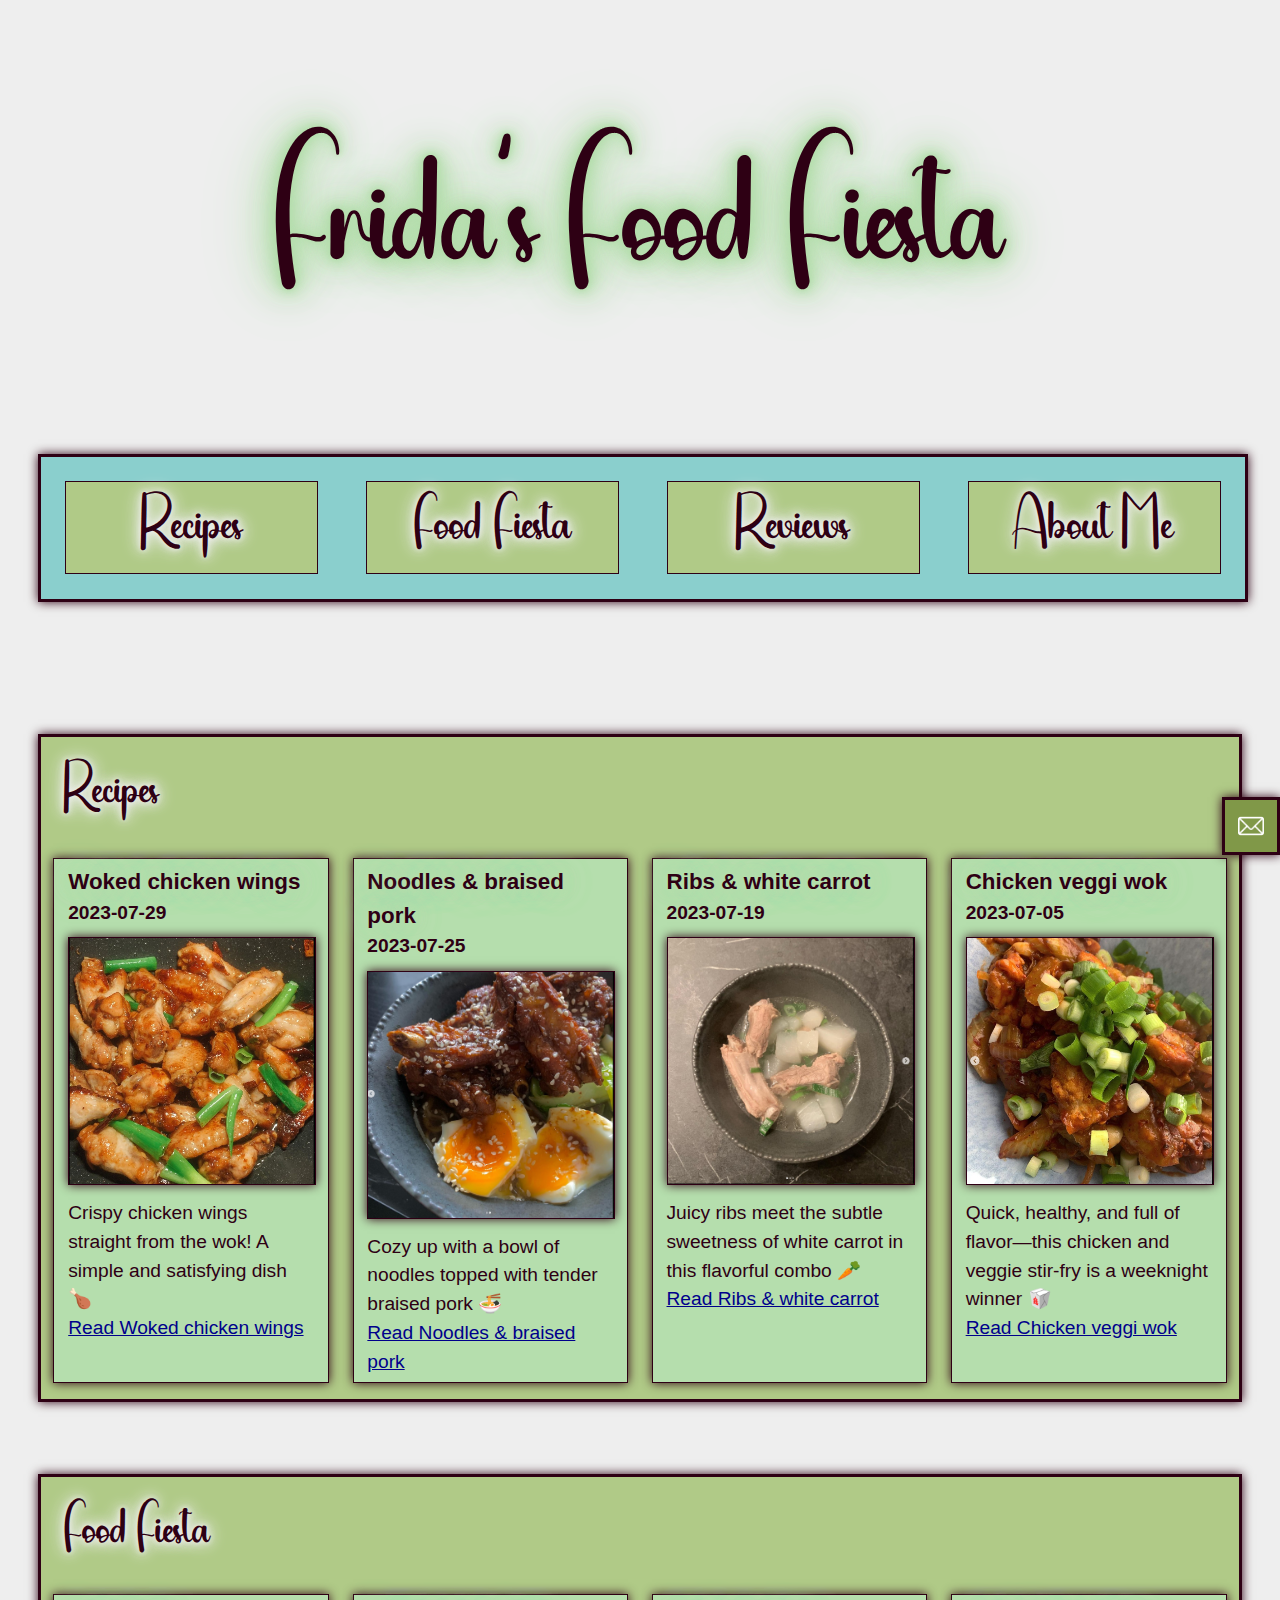
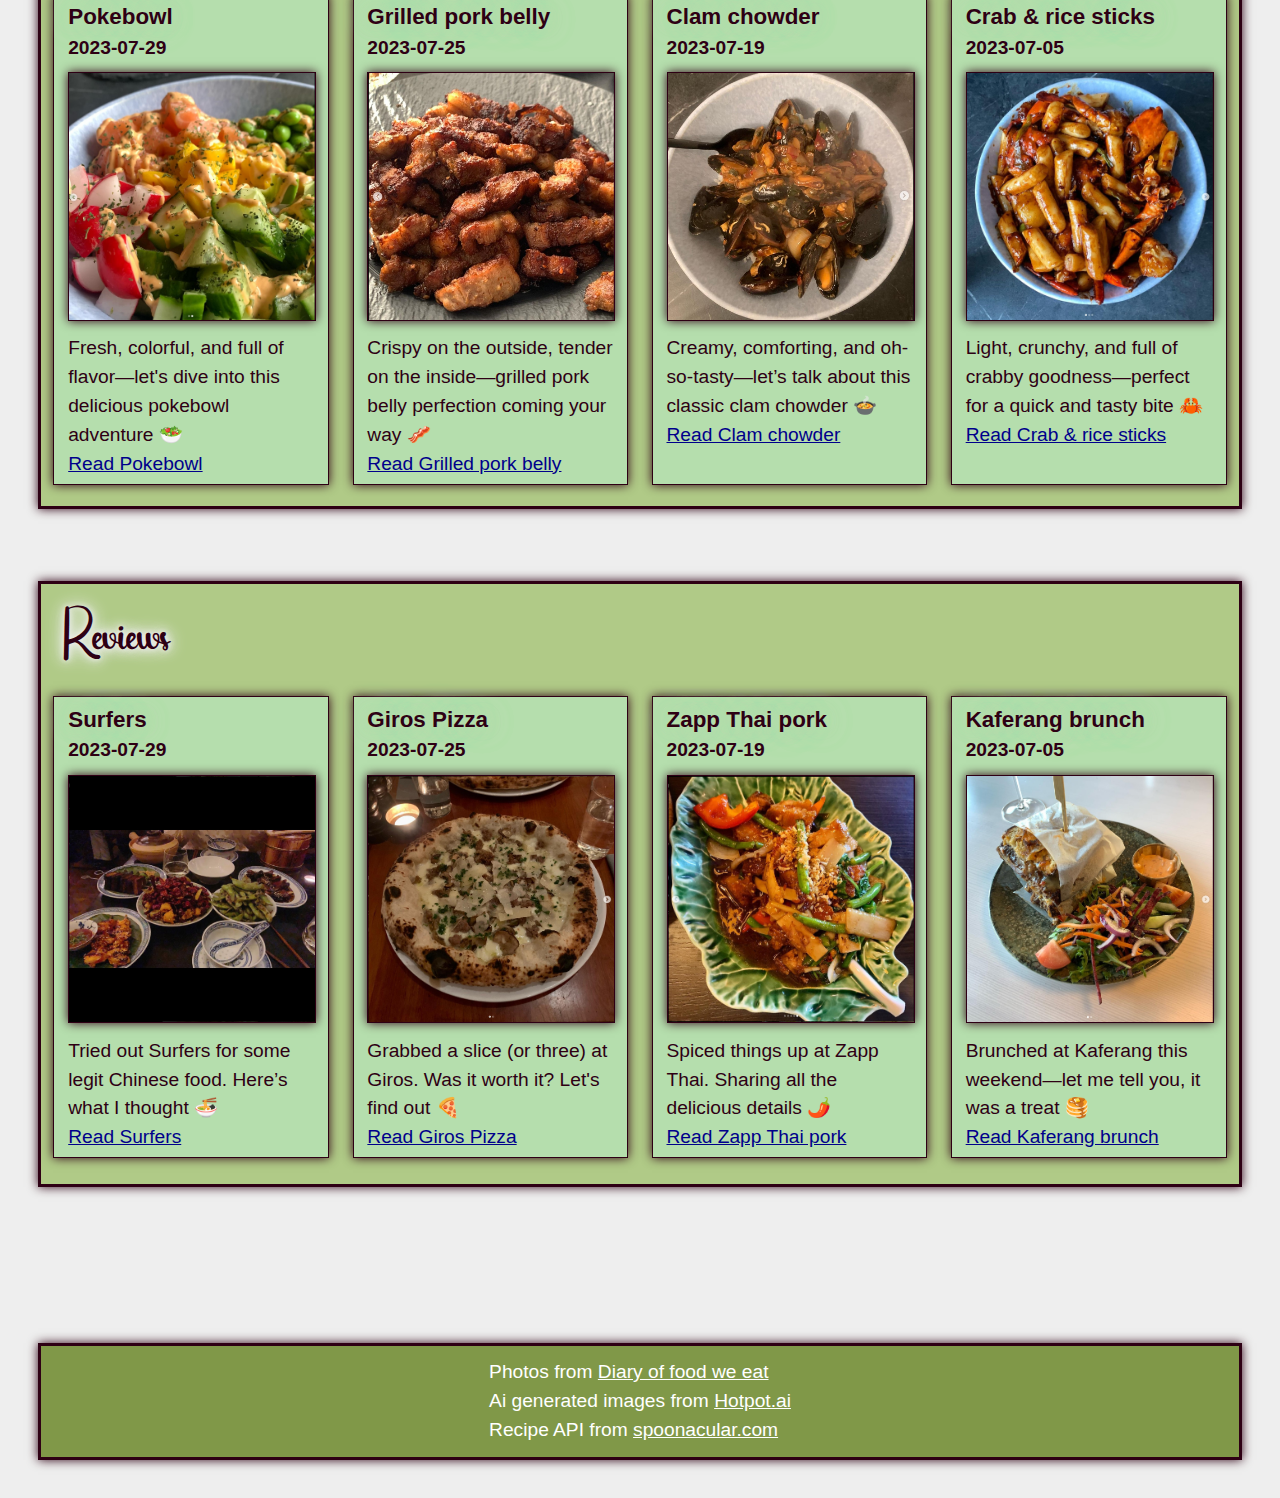
<file: index.html>
<!DOCTYPE html>
<html lang="en">

<head>
    <title>Gallery - Fridaws Food Fiesta</title>
    <meta charset="UTF-8">
    <meta name="viewport" content="width=device-width, intial-scale=1, maximum-scale=2">
    <link rel="icon" href="images/frida.png" type="image/png">

    <link href="css/reset.css" rel="stylesheet">
    <link href="css/main.css" rel="stylesheet">
    <link href="css/mediaQueries.css" rel="stylesheet">

    <script src="js/index.js" defer></script>
</head>

<body>
    <header id="title">
        <a href="index.html">
            <h1>Frida's Food Fiesta</h1>
        </a>
    </header>

    <nav>
        <div class="hamburger" id="hamburger">
            <div class="bar"></div>
            <div class="bar"></div>
            <div class="bar"></div>
        </div>
        <ul class="nav-links">
            <li class="parent"><a href="html/recipes.html" class="child">Recipes</a></li>
            <li class="parent"><a href="html/food-fiesta.html" class="child">Food Fiesta</a></li>
            <li class="parent"><a href="html/reviews.html" class="child">Reviews</a></li>
            <li class="parent"><a href="html/about-me.html" class="child">About Me</a></li>
        </ul>
    </nav>

    <main class="gallery">

        <section class="preview">

            <header>
                <h2>
                    Recipes
                </h2>
            </header>

            <article id="recipe-post-1" class="parent">
                <h3>Woked chicken wings</h3>
                <time>2023-07-29</time>
                <picture>
                    <source media="(max-width: 768px)" srcset="../images/recipe1-small.jpg">
                    <img src="images/recipe1.jpg" alt="Woked chicken wings with spring onion">
                </picture>
                <p>
                    Crispy chicken wings straight from the wok! A simple and satisfying dish 🍗 </p>
                <a href="html/recipes.html#recipe-post-1" class="child">Read Woked chicken wings</a>
            </article>

            <article id="recipe-post-2" class="parent" >
                <h3>Noodles & braised pork</h3>
                <time>2023-07-25</time>
                <picture>
                    <source media="(max-width: 768px)" srcset="../images/recipe2-small.jpg">
                    <img src="images/recipe2.jpg" alt="braised pork ribs and egg">
                </picture>
                <p>
                    Cozy up with a bowl of noodles topped with tender braised pork 🍜 
                </p>
                <a href="html/recipes.html#recipe-post-2" class="child">Read Noodles & braised pork</a>
            </article>

            <article id="recipe-post-3" class="parent">
                <h3>Ribs & white carrot</h3>
                <time>2023-07-19</time>
                <picture>
                    <source media="(max-width: 768px)" srcset="../images/recipe3 small.jpg">
                    <img src="images/recipe3.jpg" alt="Boiled ribs with white carrot">
                </picture>
                <p>
                    Juicy ribs meet the subtle sweetness of white carrot in this flavorful combo 🥕 </p>
                <a href="html/recipes.html#recipe-post-3" class="child">Read Ribs & white carrot</a>
            </article>

            <article id="recipe-post-4" class="parent">
                <h3>Chicken veggi wok</h3>
                <time>2023-07-05</time>
                <picture>
                    <source media="(max-width: 768px)" srcset="../images/recipe4-small.jpg">
                    <img src="images/recipe4.jpg" alt="woked chicken and vegetables">
                </picture>
                <p>
                    Quick, healthy, and full of flavor—this chicken and veggie stir-fry is a weeknight winner 🥡 </p>
                <a href="html/recipes.html#recipe-post-4" class="child">Read Chicken veggi wok</a>
            </article>

        </section>

        <section class="preview">

            <header>
                <h2>
                    Food Fiesta
                </h2>
            </header>

            <article id="food-post-1" class="parent">
                <h3>Pokebowl</h3>
                <time>2023-07-29</time>
                <picture>
                    <source media="(max-width: 768px)" srcset="images/pokebowl-small.jpg">
                    <img src="images/pokebowl.jpg" alt="Pokebowl with salmon">
                </picture>
                <p>
                    Fresh, colorful, and full of flavor—let's dive into this delicious pokebowl adventure 🥗
                </p>
                <a href="html/food-fiesta.html#food-post-1" class="child">Read Pokebowl</a>
            </article>

            <article id="food-post-2" class="parent">
                <h3>Grilled pork belly</h3>
                <time>2023-07-25</time>
                <picture>
                    <source media="(max-width: 768px)" srcset="images/grilled-pork-belly-small.jpg">
                    <img src="images/grilled-pork-belly.jpg" alt="Grilled pork belly">
                </picture>
                <p>
                    Crispy on the outside, tender on the inside—grilled pork belly perfection coming your way 🥓
                </p>
                <a href="html/food-fiesta.html#food-post-2" class="child">Read Grilled pork belly</a>
            </article>

            <article id="food-post-3" class="parent">
                <h3>Clam chowder</h3>
                <time>2023-07-19</time>
                <picture>
                    <source media="(max-width: 768px)" srcset="images/clams-small.jpg">
                    <img src="images/clams.jpg" alt="Clam dish">
                </picture>
                <p>
                    Creamy, comforting, and oh-so-tasty—let’s talk about this classic clam chowder 🍲
                </p>
                <a href="html/food-fiesta.html#food-post-3" class="child">Read Clam chowder</a>
            </article>

            <article id="food-post-4" class="parent">
                <h3>Crab & rice sticks</h3>
                <time>2023-07-05</time>
                <picture>
                    <source media="(max-width: 768px)" srcset="images/wok-crab-with-rice-sticks-small.jpg">
                    <img src="images/wok-crab-with-rice-sticks.jpg" alt="wok crab with rice sticks">
                </picture>
                <p>
                    Light, crunchy, and full of crabby goodness—perfect for a quick and tasty bite 🦀
                </p>
                <a href="html/food-fiesta.html#food-post-4" class="child">Read Crab & rice sticks</a>
            </article>

        </section>

        <section class="preview">

            <header>
                <h2>
                    Reviews
                </h2>
            </header>


            <article id="review-post-1" class="parent">
                <h3>Surfers</h3>
                <time>2023-07-29</time>
                <picture>
                    <source media="(max-width: 768px)" srcset="../images/surfers-small.jpg">
                    <img src="images/surfers.jpg" alt="Table full of chinese dishes at surfers">
                </picture>
                <p>
                    Tried out Surfers for some legit Chinese food. Here’s what I thought 🍜
                </p>
                <a href="html/reviews.html#review-post-1" class="child">Read Surfers</a>
            </article>

            <article id="review-post-2" class="parent">
                <h3>Giros Pizza</h3>
                <time>2023-07-25</time>
                <picture>
                    <source media="(max-width: 768px)" srcset="../images/giro-pizza-small.jpg">
                    <img src="images/giro-pizza.jpg" alt="Pizza at Giro">
                </picture>
                <p>
                    Grabbed a slice (or three) at Giros. Was it worth it? Let's find out 🍕
                </p>
                <a href="html/reviews.html#review-post-2" class="child">Read Giros Pizza</a>
            </article>

            <article id="review-post-3" class="parent">
                <h3>Zapp Thai pork</h3>
                <time>2023-07-19</time>
                <picture>
                    <source media="(max-width: 768px)" srcset="../images/zapp-thai-crispy-pork-small.jpg">
                    <img src="images/zapp-thai-crispy-pork.jpg" alt="Crispy pork at zapp thai">
                </picture>
                <p>
                    Spiced things up at Zapp Thai. Sharing all the delicious details 🌶️
                </p>
                <a href="html/reviews.html#review-post-3" class="child">Read Zapp Thai pork</a>
            </article>

            <article id="review-post-4" class="parent">
                <h3>Kaferang brunch</h3>
                <time>2023-07-05</time>
                <picture>
                    <source media="(max-width: 768px)" srcset="../images/kaferang-sandwich-small.jpg">
                    <img src="images/kaferang-sandwich.jpg" alt="Brunch sandwich at Kaferang">
                </picture>
                <p>
                    Brunched at Kaferang this weekend—let me tell you, it was a treat 🥞
                </p>
                <a href="html/reviews.html#review-post-4" class="child">Read Kaferang brunch</a>
            </article>

        </section>

    </main>

   <aside class="parent">
        <button class="bookmark-button child" onclick="toggleForm()"></button>
        <form>
            <h3>Sign up for our newsletter!</h3>
            <label for="name">Name:</label>
            <input type="text" id="name" name="name" required>
            <label for="email">Email:</label>
            <input type="email" id="email" name="email" required>
            <button class="dontSubmit parent"><p class="child">Subscribe</p></button>
        </form>
    </aside> 

    <footer>
        <ul>
            <li>
                <p>Photos from <a href="https://www.instagram.com/diary_of_food_we_eat/">Diary of food we eat</a></p>
                <p>Ai generated images from <a href="https://https://hotpot.ai/art-generator/">Hotpot.ai</a></p>
                <p>Recipe API from <a href="https://spoonacular.com/food-api">spoonacular.com</a></p>
            </li>
        </ul>
    </footer>
</body>

</html>
</file>
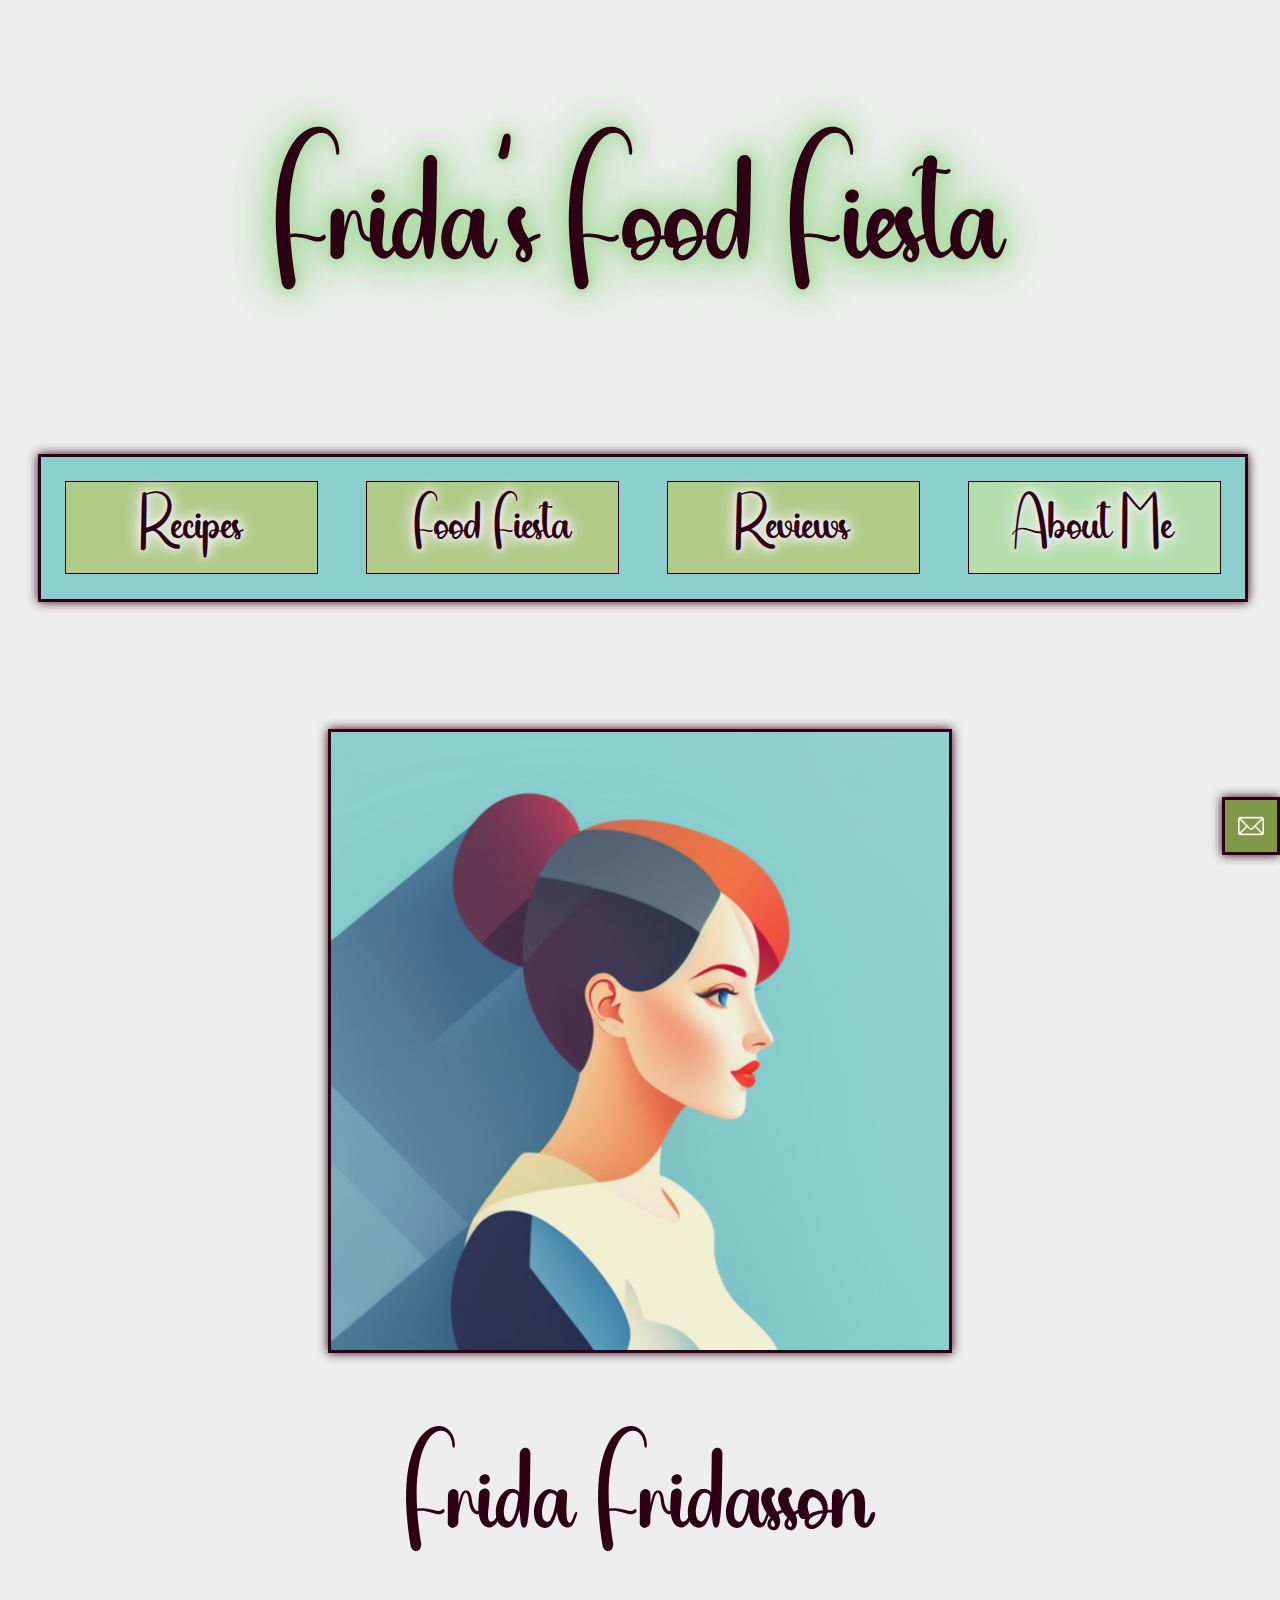
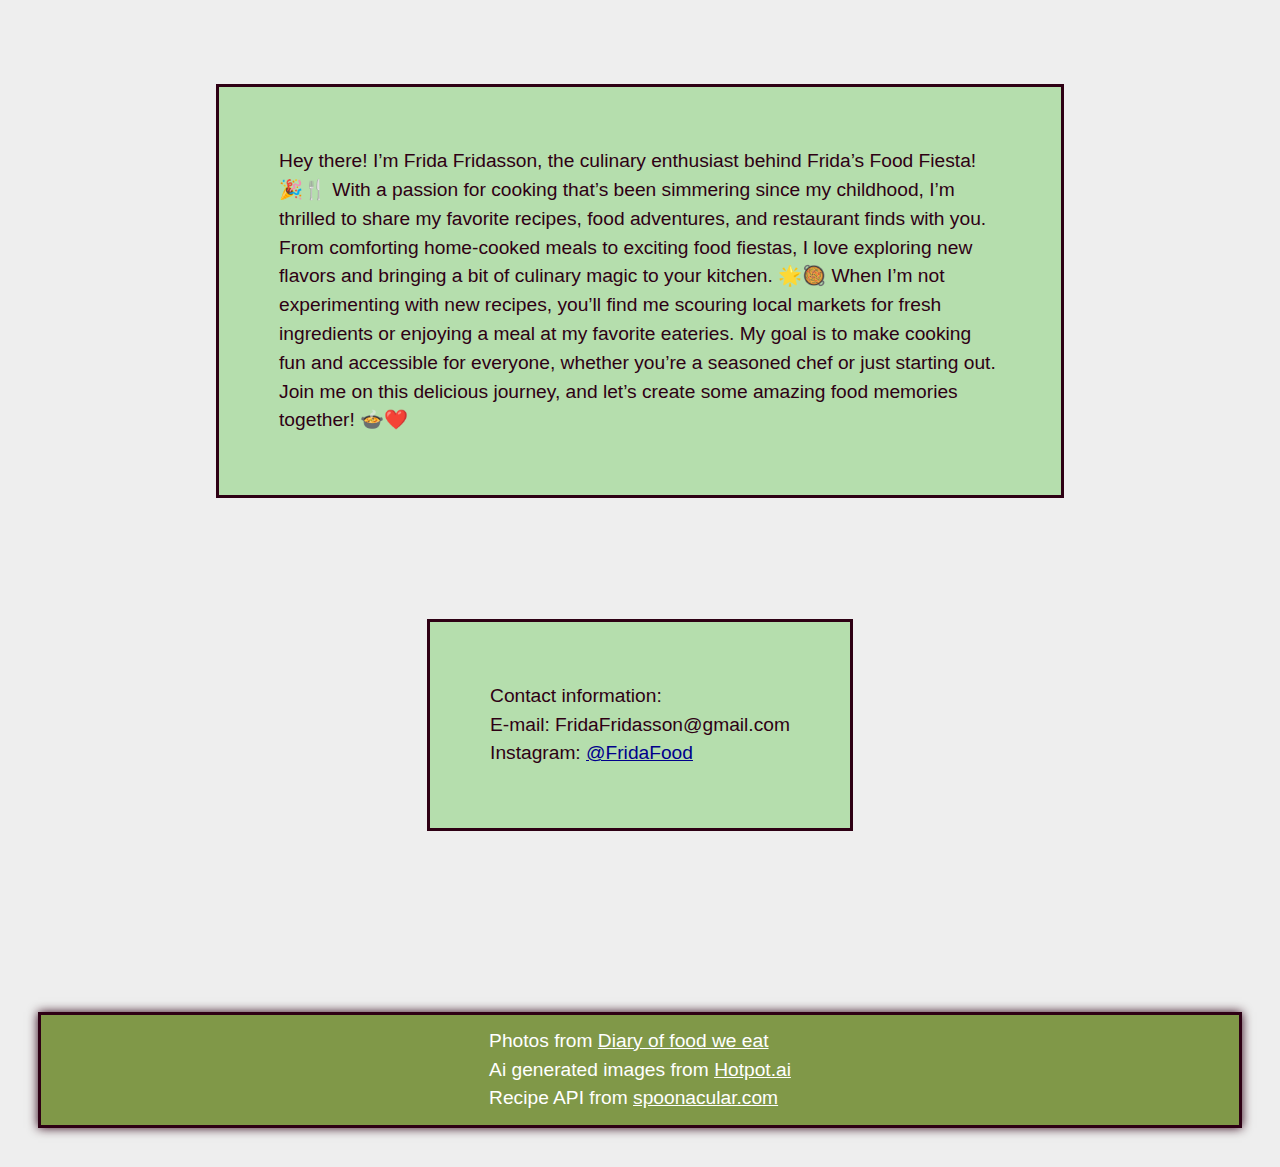
<file: html/about-me.html>
<!DOCTYPE html>
<html lang="en">

<head>
    <title>About me - Frida's Food Fiesta</title>
    <meta charset="UTF-8">
    <meta name="viewport" content="width=device-width, intial-scale=1, maximum-scale=2">
    <link rel="icon" href="../images/frida.png" type="image/png">

    <link href="../css/reset.css" rel="stylesheet">
    <link href="../css/main.css" rel="stylesheet">
    <link href="../css/mediaQueries.css" rel="stylesheet">

    <script src="../js/index.js" defer></script>
</head>

<body>
    <header id="title">
        <a href="../index.html">
            <h1>Frida's Food Fiesta</h1>
        </a>
    </header>

    <nav>
        <div class="hamburger" id="hamburger">
            <div class="bar"></div>
            <div class="bar"></div>
            <div class="bar"></div>
        </div>
        <ul class="nav-links">
            <li class="parent"><a href="recipes.html" class="child">Recipes</a></li>
            <li class="parent"><a href="food-fiesta.html" class="child">Food Fiesta</a></li>
            <li class="parent"><a href="reviews.html" class="child">Reviews</a></li>
            <li class="active parent"><a href="about-me.html" class="child">About Me</a></li>
        </ul>
    </nav>

    <main>
        <section id="about-me">
            <picture>
                <source media="(max-width: 768px)" srcset="../images/frida.png">
                <img src="../images/frida-large.png" alt="A profile picture of the author, Frida">
            </picture>
            <h2>Frida Fridasson</h2>
            <p>
                Hey there! I’m Frida Fridasson, the culinary enthusiast behind Frida’s Food Fiesta! 🎉🍴 With a passion
                for cooking that’s been simmering since my childhood, I’m thrilled to share my favorite recipes, food
                adventures, and restaurant finds with you. From comforting home-cooked meals to exciting food fiestas, I
                love exploring new flavors and bringing a bit of culinary magic to your kitchen. 🌟🥘 When I’m not
                experimenting with new recipes, you’ll find me scouring local markets for fresh ingredients or enjoying
                a meal at my favorite eateries. My goal is to make cooking fun and accessible for everyone, whether
                you’re a seasoned chef or just starting out. Join me on this delicious journey, and let’s create some
                amazing food memories together! 🍲❤️
            </p>
            <p>
                Contact information: <br>
                E-mail: FridaFridasson@gmail.com <br>
                Instagram: <a href="https://www.instagram.com/diary_of_food_we_eat/">@FridaFood</a>
            </p>
        </section>
    </main>

    <aside class="parent">
        <button class="bookmark-button child" onclick="toggleForm()"></button>
        <form>
            <h3>Sign up for our newsletter!</h3>
            <label for="name">Name:</label>
            <input type="text" id="name" name="name" required>
            <label for="email">Email:</label>
            <input type="email" id="email" name="email" required>
            <button class="dontSubmit parent"><p class="child">Subscribe</p></button>
        </form>
    </aside>

    <footer>
        <ul>
            <li>
                <p>Photos from <a href="https://www.instagram.com/diary_of_food_we_eat/">Diary of food we eat</a></p>
                <p>Ai generated images from <a href="https://https://hotpot.ai/art-generator/">Hotpot.ai</a></p>
                <p>Recipe API from <a href="https://spoonacular.com/food-api">spoonacular.com</a></p>
            </li>
        </ul>
    </footer>
</body>

</html>
</file>
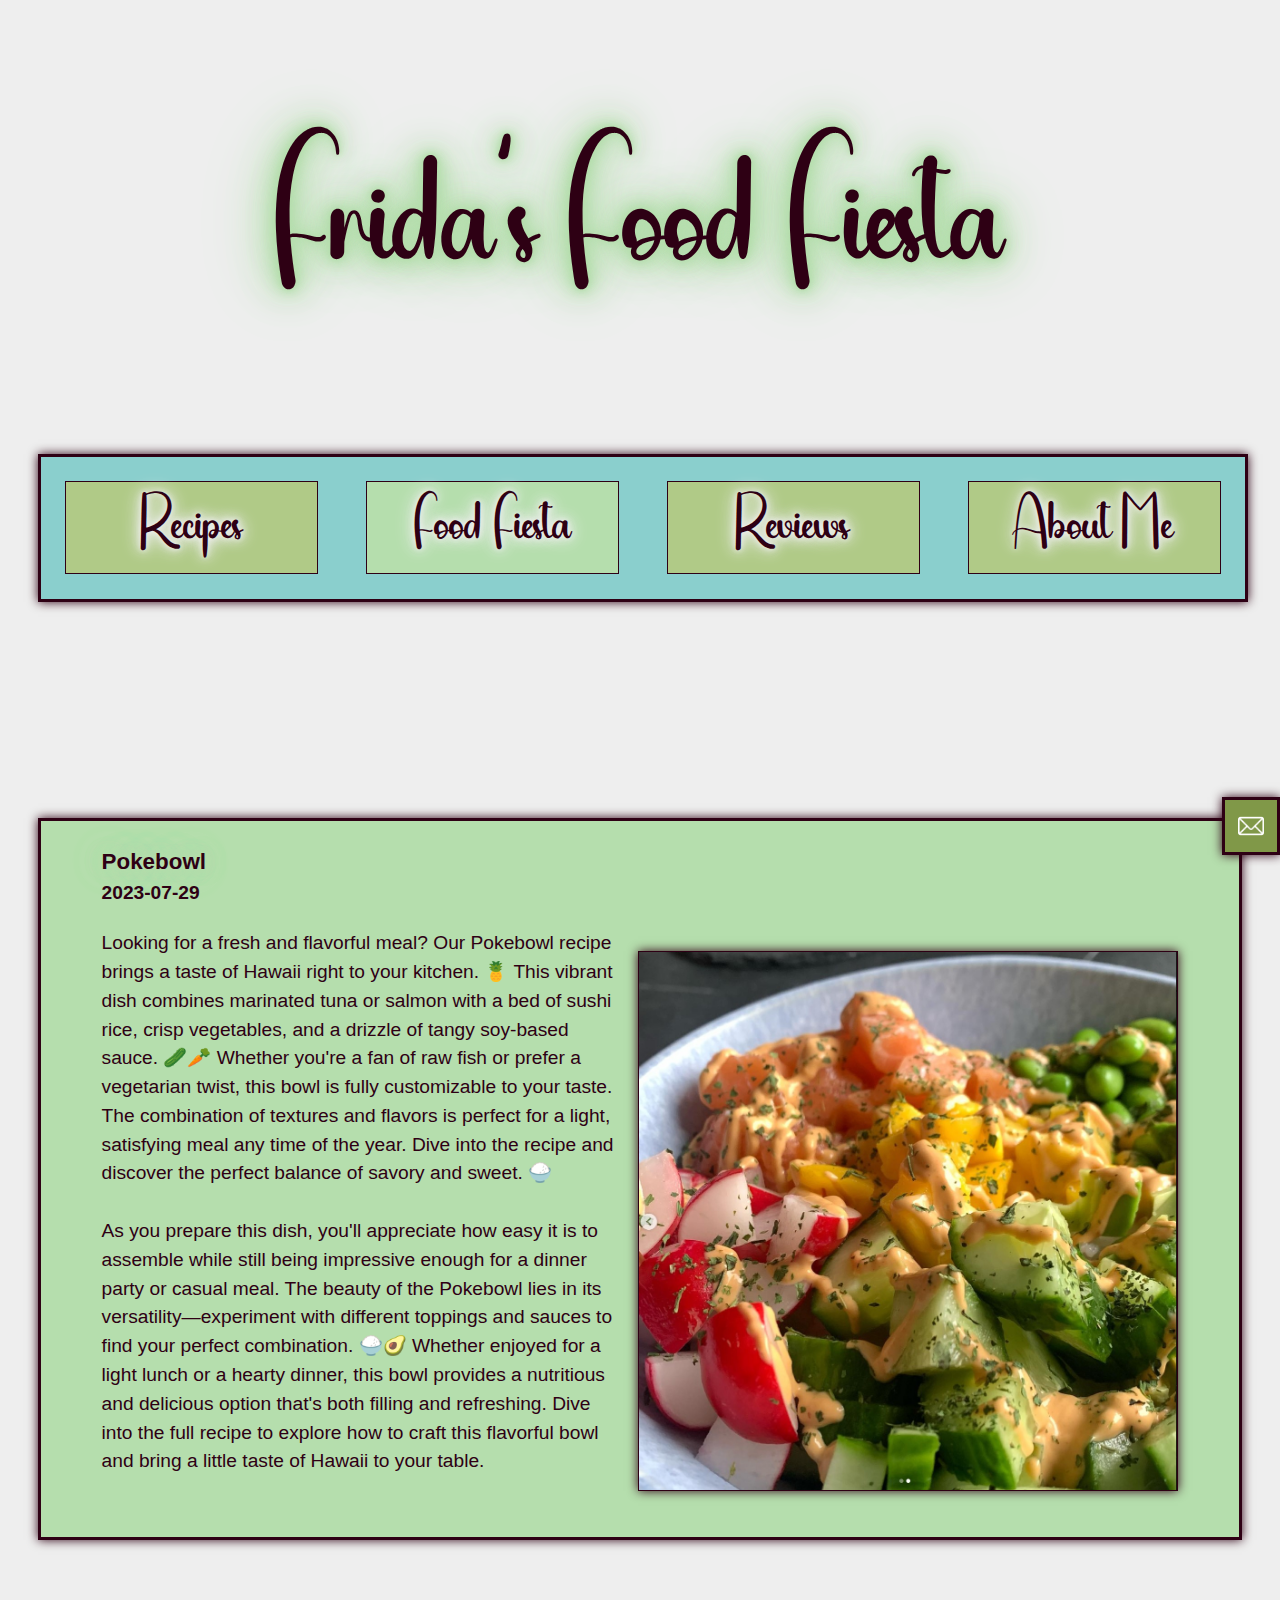
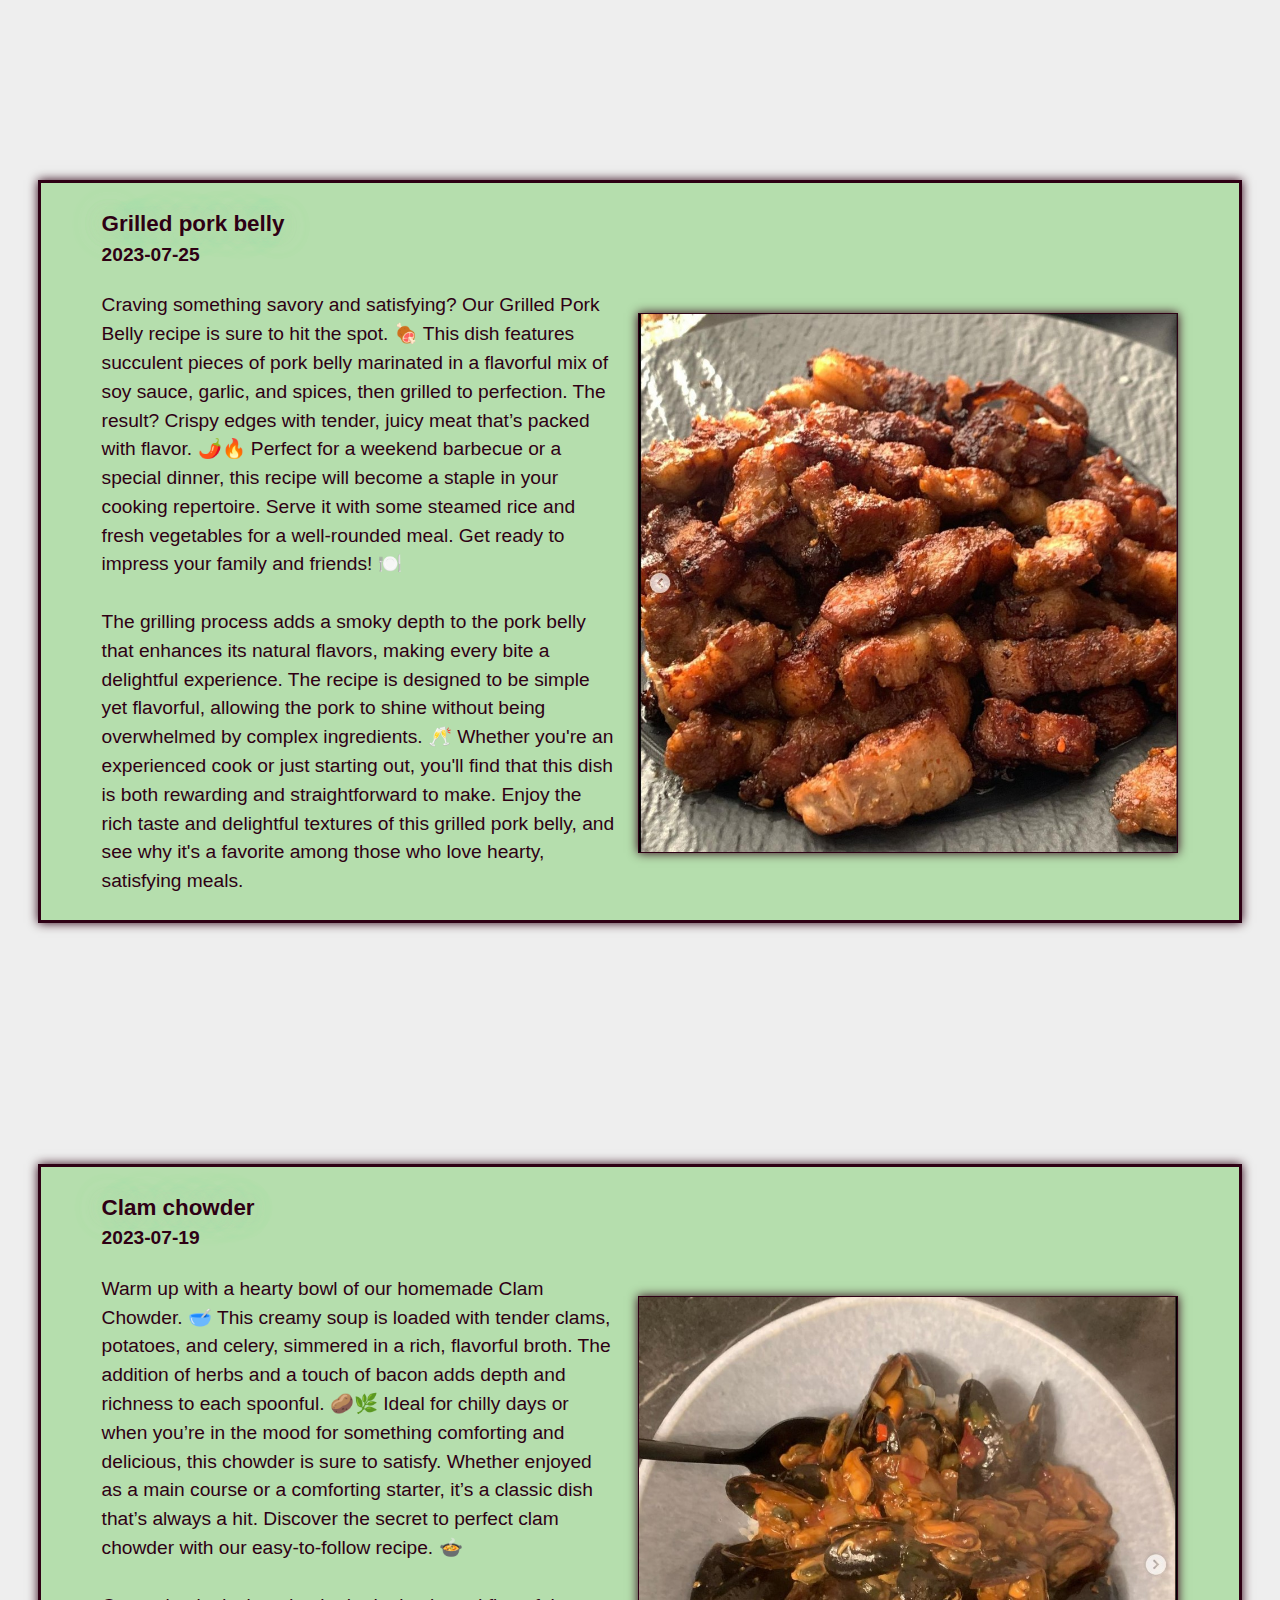
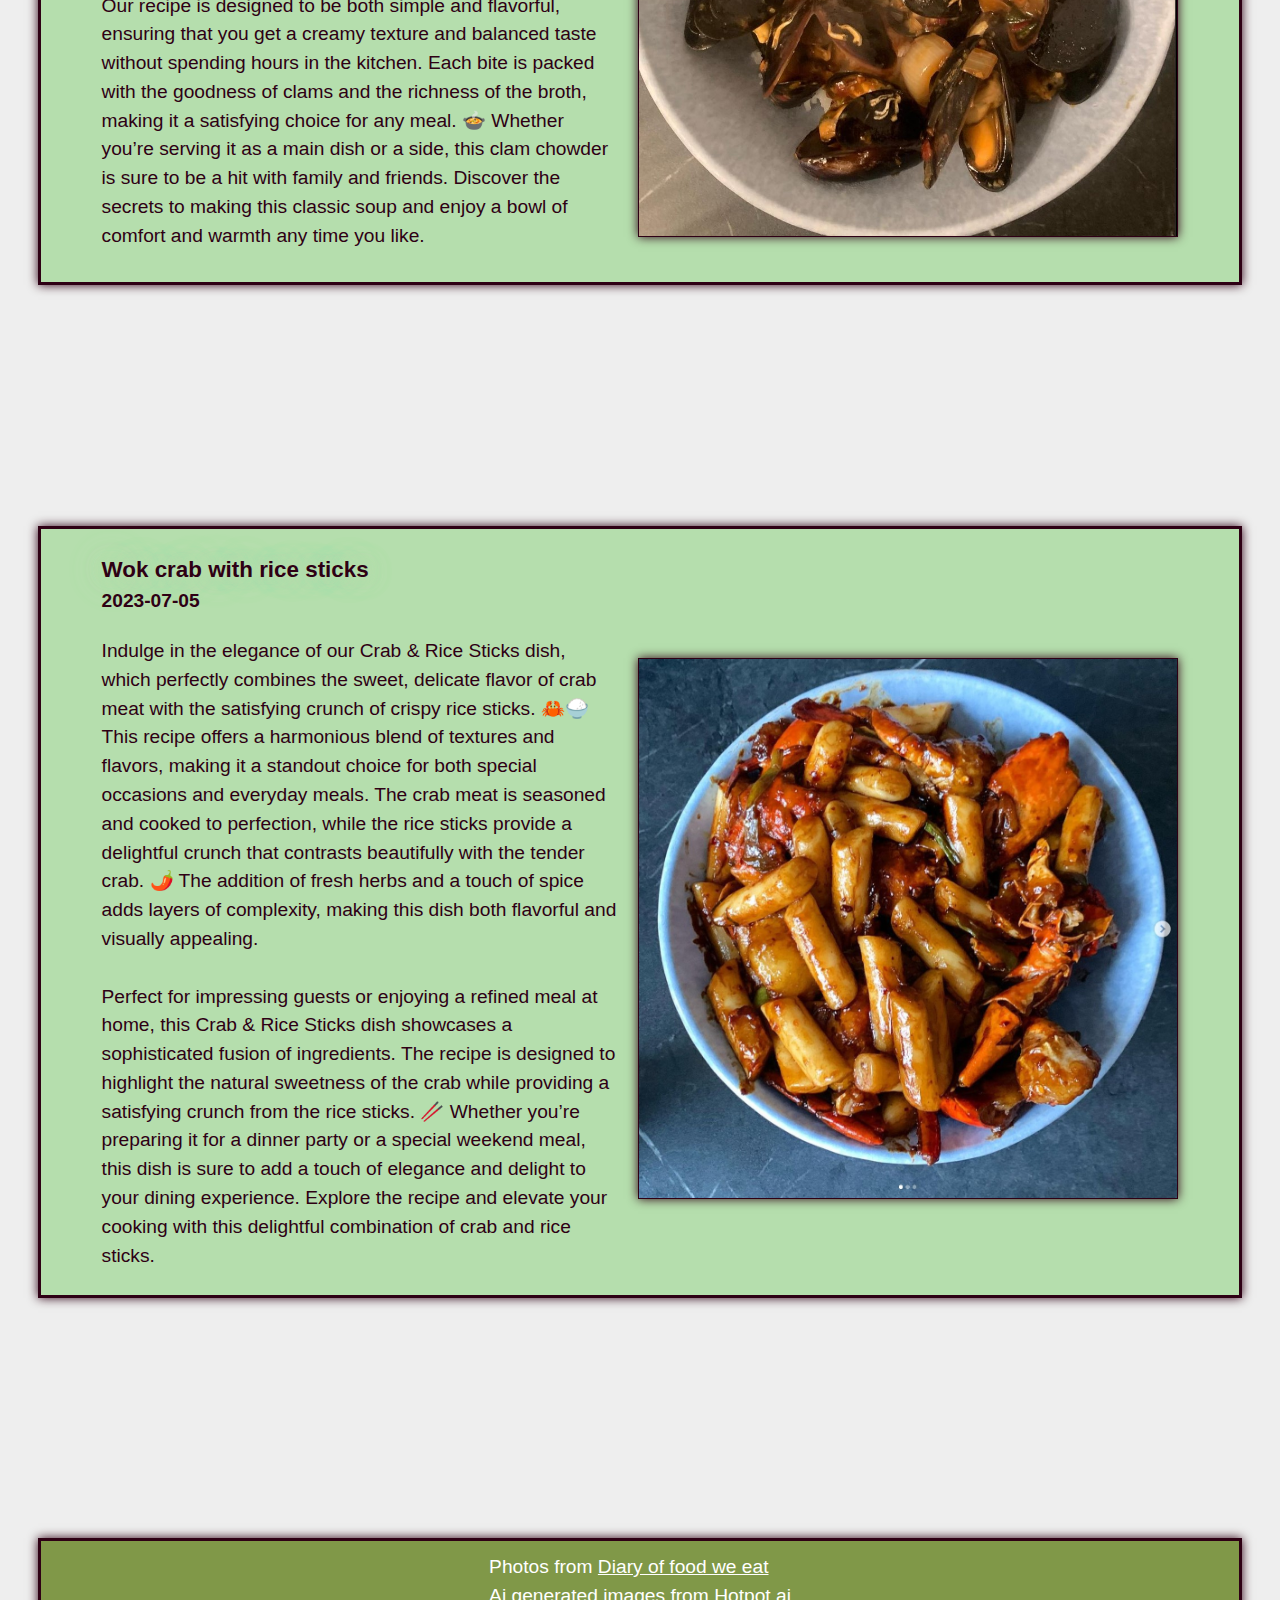
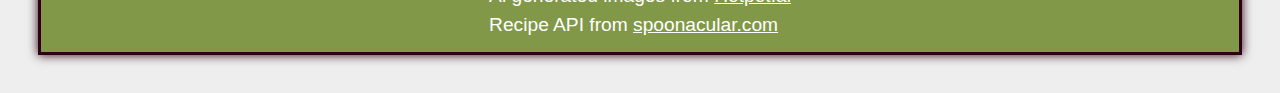
<file: html/food-fiesta.html>
<!DOCTYPE html>
<html lang="en">

<head>
    <title>Food Fiesta - Frida's Food Fiesta</title>
    <meta charset="UTF-8">
    <meta name="viewport" content="width=device-width, intial-scale=1, maximum-scale=2">
    <link rel="icon" href="../images/frida.png" type="image/png">

    <link href="../css/reset.css" rel="stylesheet">
    <link href="../css/main.css" rel="stylesheet">
    <link href="../css/mediaQueries.css" rel="stylesheet">

    <script src="../js/index.js" defer></script>
</head>

<body>
    <header id="title">
        <a href="../index.html">
            <h1>Frida's Food Fiesta</h1>
        </a>
    </header>

    <nav>
        <div class="hamburger" id="hamburger">
            <div class="bar"></div>
            <div class="bar"></div>
            <div class="bar"></div>
        </div>
        <ul class="nav-links">
            <li class="parent"><a href="recipes.html" class="child">Recipes</a></li>
            <li class="active parent"><a href="food-fiesta.html" class="child">Food Fiesta</a></li>
            <li class="parent"><a href="reviews.html" class="child">Reviews</a></li>
            <li class="parent"><a href="about-me.html" class="child">About Me</a></li>
        </ul>
    </nav>

    <main>

        <section id="food-fiesta">

            <article id="food-post-1">
                <h3>Pokebowl</h3>
                <time>2023-07-29</time>
                <picture>
                    <source media="(max-width: 768px)" srcset="../images/pokebowl-small.jpg">
                    <img src="../images/pokebowl.jpg" alt="Pokebowl with salmon">
                </picture>
                <p>
                    Looking for a fresh and flavorful meal? Our Pokebowl recipe brings a taste of Hawaii right to your
                    kitchen. 🍍 This vibrant dish combines marinated tuna or salmon with a bed of sushi rice, crisp
                    vegetables, and a drizzle of tangy soy-based sauce. 🥒🥕 Whether you're a fan of raw fish or prefer
                    a vegetarian twist, this bowl is fully customizable to your taste. The combination of textures and
                    flavors is perfect for a light, satisfying meal any time of the year. Dive into the recipe and
                    discover the perfect balance of savory and sweet. 🍚
                    <br><br>
                    As you prepare this dish, you'll appreciate how easy it is to assemble while still being impressive
                    enough for a dinner party or casual meal. The beauty of the Pokebowl lies in its
                    versatility—experiment with different toppings and sauces to find your perfect combination. 🍚🥑
                    Whether enjoyed for a light lunch or a hearty dinner, this bowl provides a nutritious and delicious
                    option that's both filling and refreshing. Dive into the full recipe to explore how to craft this
                    flavorful bowl and bring a little taste of Hawaii to your table.
                </p>
            </article>

            <article id="food-post-2">
                <h3>Grilled pork belly</h3>
                <time>2023-07-25</time>
                <picture>
                    <source media="(max-width: 768px)" srcset="../images/grilled-pork-belly-small.jpg">
                    <img src="../images/grilled-pork-belly.jpg" alt="Grilled pork belly">
                </picture>
                <p>
                    Craving something savory and satisfying? Our Grilled Pork Belly recipe is sure to hit the spot. 🍖
                    This dish features succulent pieces of pork belly marinated in a flavorful mix of soy sauce, garlic,
                    and spices, then grilled to perfection. The result? Crispy edges with tender, juicy meat that’s
                    packed with flavor. 🌶️🔥 Perfect for a weekend barbecue or a special dinner, this recipe will
                    become a staple in your cooking repertoire. Serve it with some steamed rice and fresh vegetables for
                    a well-rounded meal. Get ready to impress your family and friends! 🍽️
                    <br><br>
                    The grilling process adds a smoky depth to the pork belly that enhances its natural flavors, making
                    every bite a delightful experience. The recipe is designed to be simple yet flavorful, allowing the
                    pork to shine without being overwhelmed by complex ingredients. 🥂 Whether you're an experienced
                    cook or just starting out, you'll find that this dish is both rewarding and straightforward to make.
                    Enjoy the rich taste and delightful textures of this grilled pork belly, and see why it's a favorite
                    among those who love hearty, satisfying meals.
                </p>
            </article>

            <article id="food-post-3">
                <h3>Clam chowder</h3>
                <time>2023-07-19</time>
                <picture>
                    <source media="(max-width: 768px)" srcset="../images/clams-small.jpg">
                    <img src="../images/clams.jpg" alt="Clam dish">
                </picture>
                <p>
                    Warm up with a hearty bowl of our homemade Clam Chowder. 🥣 This creamy soup is loaded with tender
                    clams, potatoes, and celery, simmered in a rich, flavorful broth. The addition of herbs and a touch
                    of bacon adds depth and richness to each spoonful. 🥔🌿 Ideal for chilly days or when you’re in the
                    mood for something comforting and delicious, this chowder is sure to satisfy. Whether enjoyed as a
                    main course or a comforting starter, it’s a classic dish that’s always a hit. Discover the secret to
                    perfect clam chowder with our easy-to-follow recipe. 🍲
                    <br><br>
                    Our recipe is designed to be both simple and flavorful, ensuring that you get a creamy texture and
                    balanced taste without spending hours in the kitchen. Each bite is packed with the goodness of clams
                    and the richness of the broth, making it a satisfying choice for any meal. 🍲 Whether you’re serving
                    it as a main dish or a side, this clam chowder is sure to be a hit with family and friends. Discover
                    the secrets to making this classic soup and enjoy a bowl of comfort and warmth any time you like.
                </p>
            </article>

            <article id="food-post-4">
                <h3>Wok crab with rice sticks</h3>
                <time>2023-07-05</time>
                <picture>
                    <source media="(max-width: 768px)" srcset="../images/wok-crab-with-rice-sticks-small.jpg">
                    <img src="../images/wok-crab-with-rice-sticks.jpg" alt="wok crab with rice sticks">
                </picture>
                <p>
                    Indulge in the elegance of our Crab & Rice Sticks dish, which perfectly combines the sweet, delicate
                    flavor of crab meat with the satisfying crunch of crispy rice sticks. 🦀🍚 This recipe offers a
                    harmonious blend of textures and flavors, making it a standout choice for both special occasions and
                    everyday meals. The crab meat is seasoned and cooked to perfection, while the rice sticks provide a
                    delightful crunch that contrasts beautifully with the tender crab. 🌶️ The addition of fresh herbs
                    and a touch of spice adds layers of complexity, making this dish both flavorful and visually
                    appealing.
                    <br><br>
                    Perfect for impressing guests or enjoying a refined meal at home, this Crab & Rice Sticks dish
                    showcases a sophisticated fusion of ingredients. The recipe is designed to highlight the natural
                    sweetness of the crab while providing a satisfying crunch from the rice sticks. 🥢 Whether you’re
                    preparing it for a dinner party or a special weekend meal, this dish is sure to add a touch of
                    elegance and delight to your dining experience. Explore the recipe and elevate your cooking with
                    this delightful combination of crab and rice sticks.
                </p>
            </article>

        </section>
    </main>

    <aside class="parent">
        <button class="bookmark-button child" onclick="toggleForm()"></button>
        <form>
            <h3>Sign up for our newsletter!</h3>
            <label for="name">Name:</label>
            <input type="text" id="name" name="name" required>
            <label for="email">Email:</label>
            <input type="email" id="email" name="email" required>
            <button class="dontSubmit parent"><p class="child">Subscribe</p></button>
        </form>
    </aside>

    <footer>
        <ul>
            <li>
                <p>Photos from <a href="https://www.instagram.com/diary_of_food_we_eat/">Diary of food we eat</a></p>
                <p>Ai generated images from <a href="https://https://hotpot.ai/art-generator/">Hotpot.ai</a></p>
                <p>Recipe API from <a href="https://spoonacular.com/food-api">spoonacular.com</a></p>
            </li>
        </ul>
    </footer>
</body>

</html>
</file>
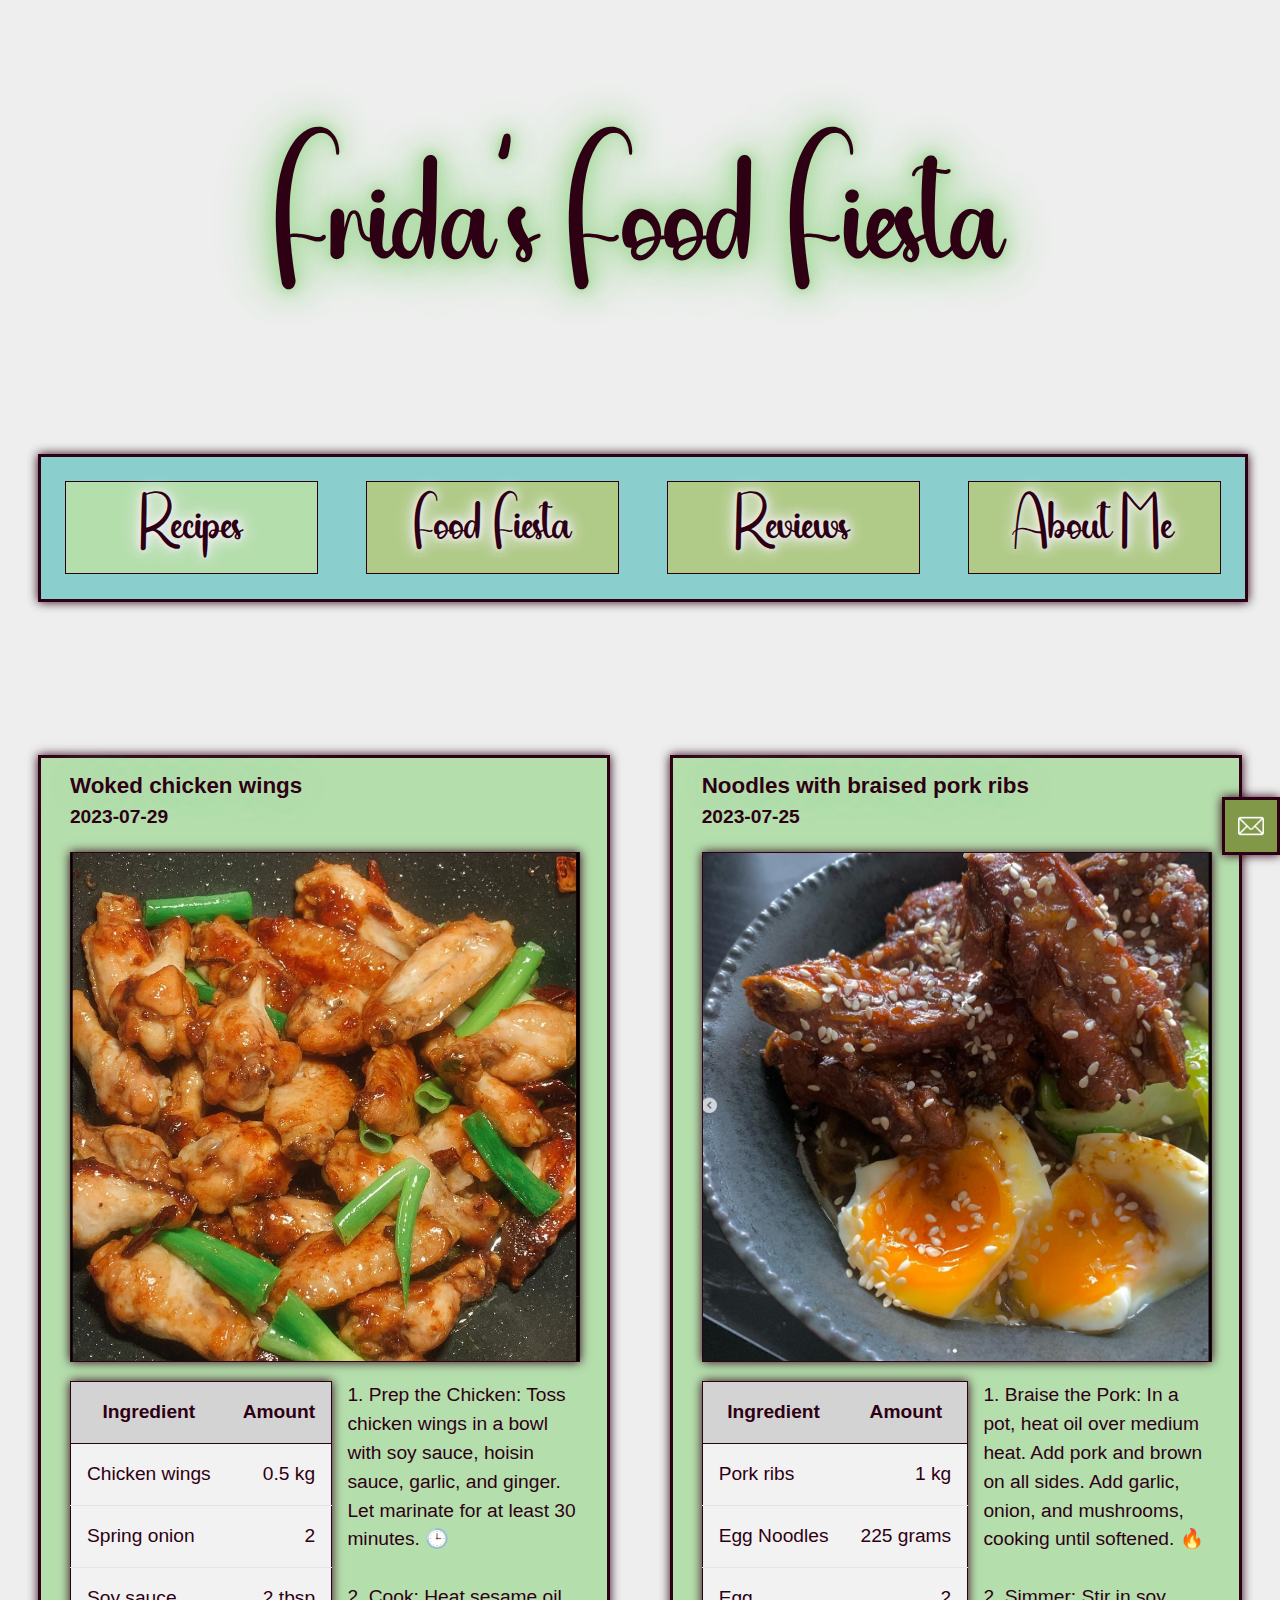
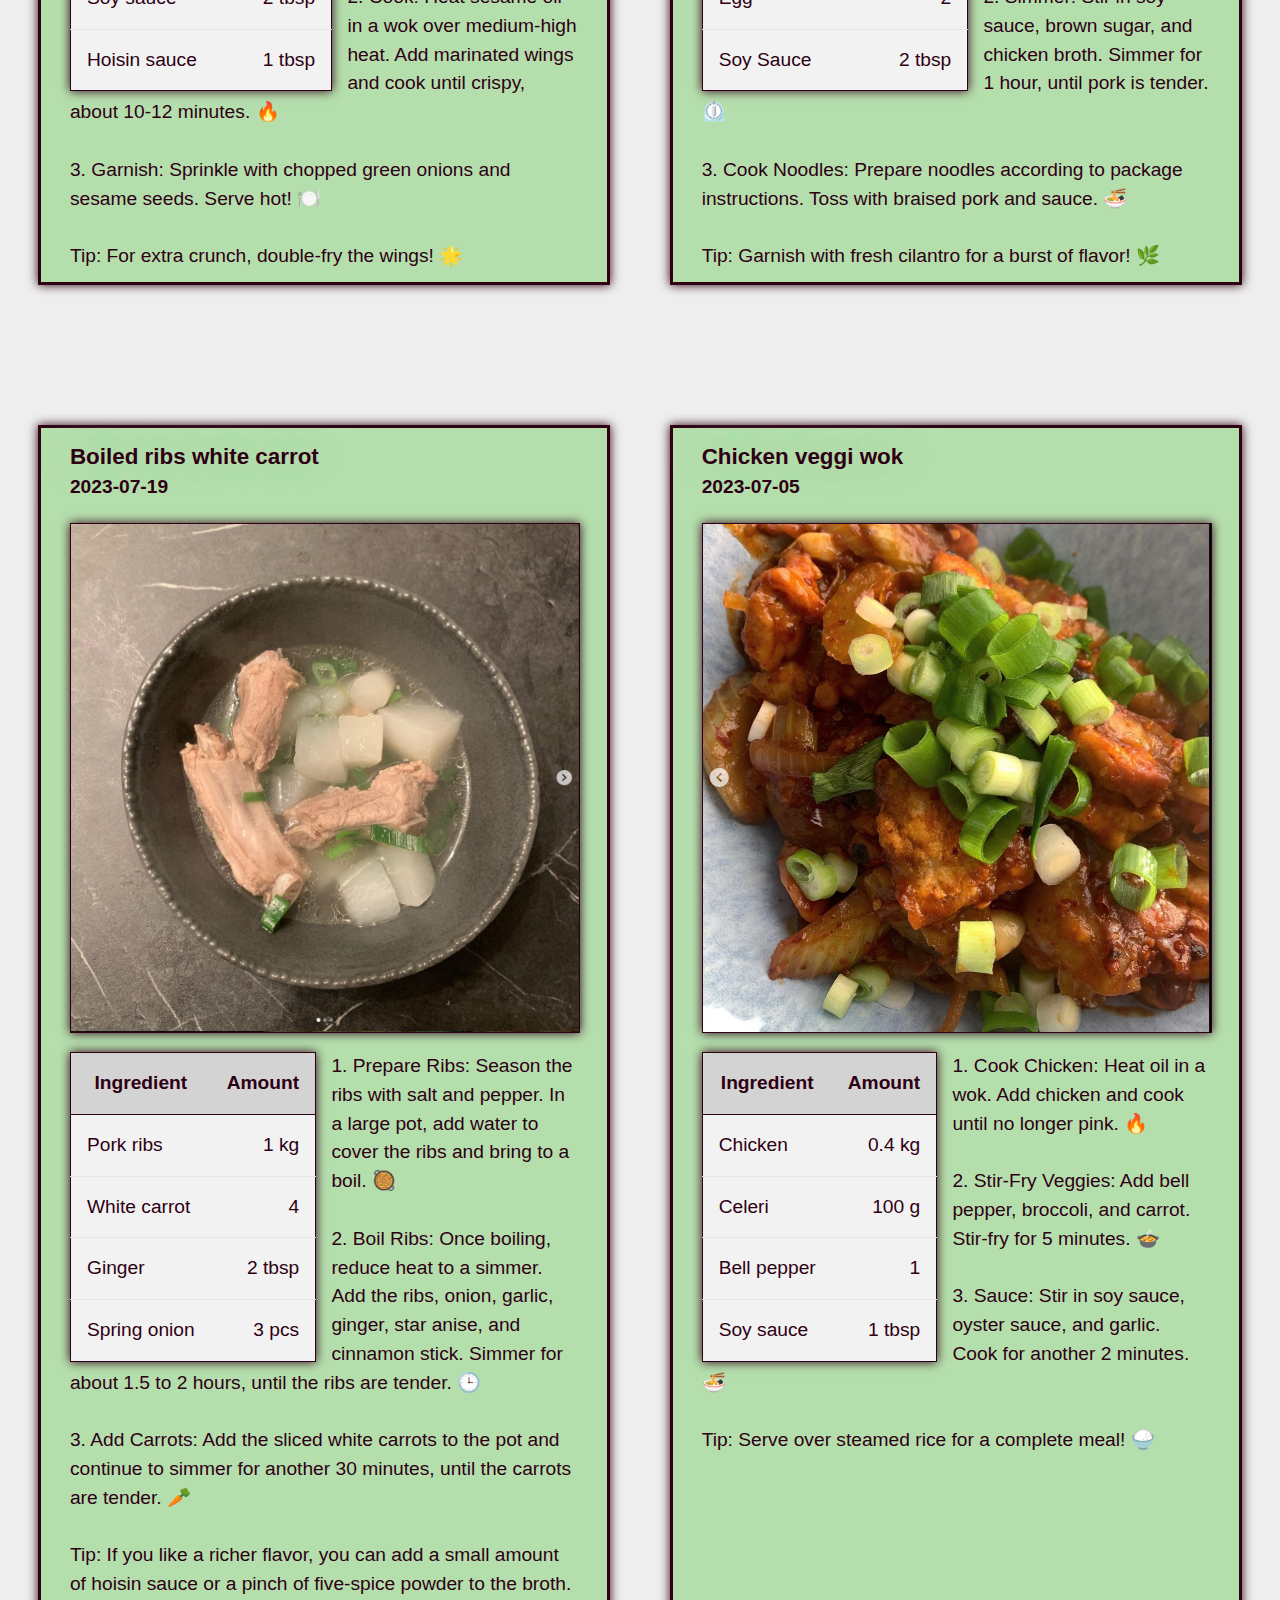
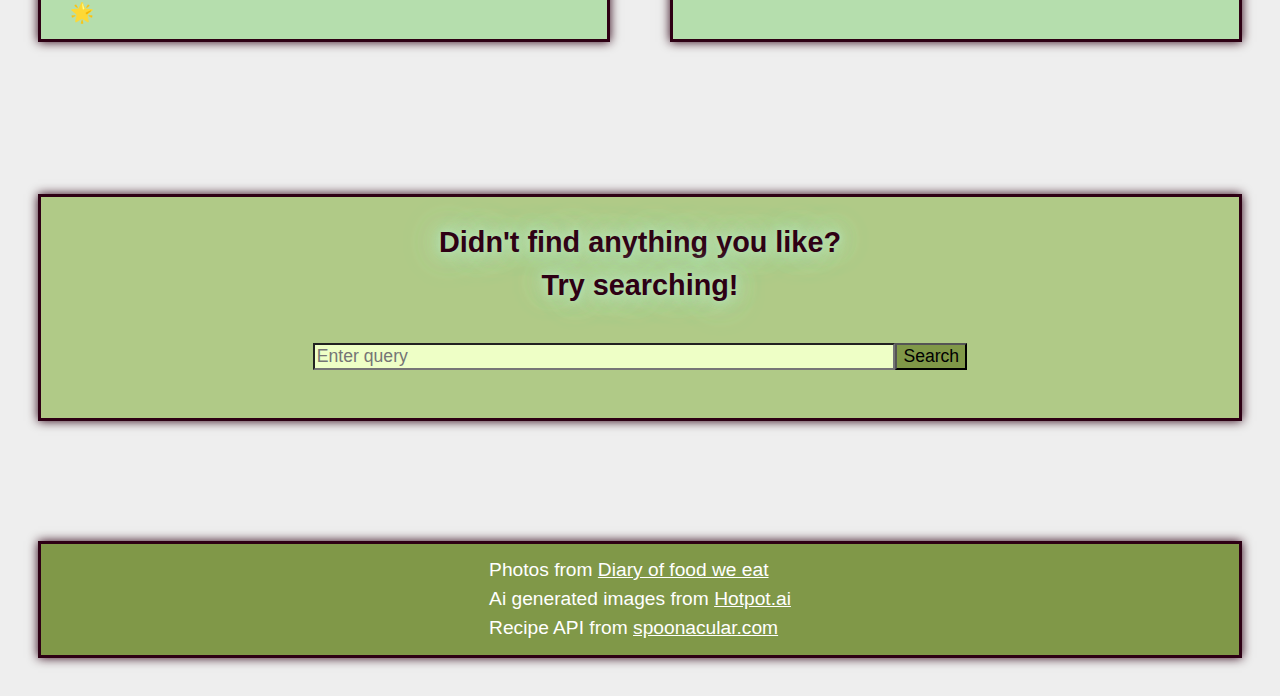
<file: html/recipes.html>
<!DOCTYPE html>
<html lang="en">

<head>
    <title>Recipes - Frida's Food Fiesta</title>
    <meta charset="UTF-8">
    <meta name="viewport" content="width=device-width, intial-scale=1, maximum-scale=2">
    <link rel="icon" href="../images/frida.png" type="image/png">

    <link href="../css/reset.css" rel="stylesheet">
    <link href="../css/main.css" rel="stylesheet">
    <link href="../css/api.css" rel="stylesheet">
    <link href="../css/mediaQueries.css" rel="stylesheet">

    <script src="../js/index.js" defer></script>
    <script type="module" src="../js/foodWidget.js"></script>
    <script type="module" src="../js/fetchApi.js"></script>
</head>

<body>
    <header id="title">
        <a href="../index.html">
            <h1>Frida's Food Fiesta</h1>
        </a>
    </header>

    <nav>
        <div class="hamburger" id="hamburger">
            <div class="bar"></div>
            <div class="bar"></div>
            <div class="bar"></div>
        </div>
        <ul class="nav-links">
            <li class="active parent"><a href="recipes.html" class="child">Recipes</a></li>
            <li class="parent"><a href="food-fiesta.html" class="child">Food Fiesta</a></li>
            <li class="parent"><a href="reviews.html" class="child">Reviews</a></li>
            <li class="parent"><a href="about-me.html" class="child">About Me</a></li>
        </ul>
    </nav>

    <main>

        <section id="recipes">

            <article id="recipe-post-1">
                <h3>Woked chicken wings</h3>
                <time>2023-07-29</time>
                <picture>
                    <source media="(max-width: 768px)" srcset="../images/recipe1-small.jpg">
                    <img src="../images/recipe1.jpg" alt="Woked chicken wings with spring onion">
                </picture>
                <table>
                    <thead>
                        <tr>
                            <th>Ingredient</th>
                            <th>Amount</th>
                        </tr>
                    </thead>
                    <tbody>
                        <tr>
                            <td>Chicken wings</td>
                            <td>0.5 kg</td>
                        </tr>
                        <tr>
                            <td>Spring onion</td>
                            <td>2</td>
                        </tr>
                        <tr>
                            <td>Soy sauce</td>
                            <td>2 tbsp</td>
                        </tr>
                        <tr>
                            <td>Hoisin sauce</td>
                            <td>1 tbsp</td>
                        </tr>
                    </tbody>
                </table>
                <p>
                    1. Prep the Chicken: Toss chicken wings in a bowl with soy sauce, hoisin sauce, garlic, and ginger.
                    Let marinate for at least 30 minutes. 🕒<br><br>
                    2. Cook: Heat sesame oil in a wok over medium-high heat. Add marinated wings and cook until crispy,
                    about 10-12 minutes. 🔥<br><br>
                    3. Garnish: Sprinkle with chopped green onions and sesame seeds. Serve hot! 🍽️<br><br>

                    Tip: For extra crunch, double-fry the wings! 🌟
                </p>
            </article>

            <article id="recipe-post-2">
                <h3>Noodles with braised pork ribs</h3>
                <time>2023-07-25</time>
                <picture>
                    <source media="(max-width: 768px)" srcset="../images/recipe2-small.jpg">
                    <img src="../images/recipe2.jpg" alt="braised pork ribs and egg">
                </picture>
                <table>
                    <thead>
                        <tr>
                            <th>Ingredient</th>
                            <th>Amount</th>
                        </tr>
                    </thead>
                    <tbody>
                        <tr>
                            <td>Pork ribs</td>
                            <td>1 kg</td>
                        </tr>
                        <tr>
                            <td>Egg Noodles</td>
                            <td>225 grams</td>
                        </tr>
                        <tr>
                            <td>Egg</td>
                            <td>2</td>
                        </tr>
                        <tr>
                            <td>Soy Sauce</td>
                            <td>2 tbsp</td>
                        </tr>
                    </tbody>
                </table>
                <p>
                    1. Braise the Pork: In a pot, heat oil over medium heat. Add pork and brown on all sides. Add
                    garlic, onion, and mushrooms, cooking until softened. 🔥<br><br>
                    2. Simmer: Stir in soy sauce, brown sugar, and chicken broth. Simmer for 1 hour, until pork is
                    tender. ⏲️<br><br>
                    3. Cook Noodles: Prepare noodles according to package instructions. Toss with braised pork and
                    sauce. 🍜<br><br>

                    Tip: Garnish with fresh cilantro for a burst of flavor! 🌿
                </p>
            </article>

            <article id="recipe-post-3">
                <h3>Boiled ribs white carrot</h3>
                <time>2023-07-19</time>
                <picture>
                    <source media="(max-width: 768px)" srcset="../images/recipe3-small.jpg">
                    <img src="../images/recipe3.jpg" alt="Boiled ribs with white carrot">
                </picture>
                <table>
                    <thead>
                        <tr>
                            <th>Ingredient</th>
                            <th>Amount</th>
                        </tr>
                    </thead>
                    <tbody>
                        <tr>
                            <td>Pork ribs</td>
                            <td>1 kg</td>
                        </tr>
                        <tr>
                            <td>White carrot</td>
                            <td>4</td>
                        </tr>
                        <tr>
                            <td>Ginger</td>
                            <td>2 tbsp</td>
                        </tr>
                        <tr>
                            <td>Spring onion</td>
                            <td>3 pcs</td>
                        </tr>
                    </tbody>
                </table>
                <p>
                    1. Prepare Ribs: Season the ribs with salt and pepper. In a large pot, add water to cover the ribs
                    and bring to a boil. 🥘<br><br>
                    2. Boil Ribs: Once boiling, reduce heat to a simmer. Add the ribs, onion, garlic, ginger, star
                    anise, and cinnamon stick. Simmer for about 1.5 to 2 hours, until the ribs are tender. 🕒<br><br>
                    3. Add Carrots: Add the sliced white carrots to the pot and continue to simmer for another 30
                    minutes,
                    until the carrots are tender. 🥕<br><br>

                    Tip: If you like a richer flavor, you can add a small amount of hoisin sauce or a pinch of
                    five-spice powder to the broth. 🌟
                </p>
            </article>

            <article id="recipe-post-4">
                <h3>Chicken veggi wok</h3>
                <time>2023-07-05</time>
                <picture>
                    <source media="(max-width: 768px)" srcset="../images/recipe4-small.jpg">
                    <img src="../images/recipe4.jpg" alt="woked chicken and vegetables">
                </picture>
                <table>
                    <thead>
                        <tr>
                            <th>Ingredient</th>
                            <th>Amount</th>
                        </tr>
                    </thead>
                    <tbody>
                        <tr>
                            <td>Chicken</td>
                            <td>0.4 kg</td>
                        </tr>
                        <tr>
                            <td>Celeri</td>
                            <td>100 g</td>
                        </tr>
                        <tr>
                            <td>Bell pepper</td>
                            <td>1</td>
                        </tr>
                        <tr>
                            <td>Soy sauce</td>
                            <td>1 tbsp</td>
                        </tr>
                    </tbody>
                </table>
                <p>
                    1. Cook Chicken: Heat oil in a wok. Add chicken and cook until no longer pink. 🔥<br><br>
                    2. Stir-Fry Veggies: Add bell pepper, broccoli, and carrot. Stir-fry for 5 minutes. 🍲<br><br>
                    3. Sauce: Stir in soy sauce, oyster sauce, and garlic. Cook for another 2 minutes. 🍜<br><br>

                    Tip: Serve over steamed rice for a complete meal! 🍚
                </p>
            </article>

        </section>


        <section id="api">

        </section>

    </main>

    <aside class="parent">
        <button class="bookmark-button child" onclick="toggleForm()"></button>
        <form>
            <h3>Sign up for our newsletter!</h3>
            <label for="name">Name:</label>
            <input type="text" id="name" name="name" required>
            <label for="email">Email:</label>
            <input type="email" id="email" name="email" required>
            <button class="dontSubmit parent">
                <p class="child">Subscribe</p>
            </button>
        </form>
    </aside>

    <footer>
        <ul>
            <li>
                <p>Photos from <a href="https://www.instagram.com/diary_of_food_we_eat/">Diary of food we eat</a></p>
                <p>Ai generated images from <a href="https://https://hotpot.ai/art-generator/">Hotpot.ai</a></p>
                <p>Recipe API from <a href="https://spoonacular.com/food-api">spoonacular.com</a></p>
            </li>
        </ul>
    </footer>
</body>

</html>
</file>
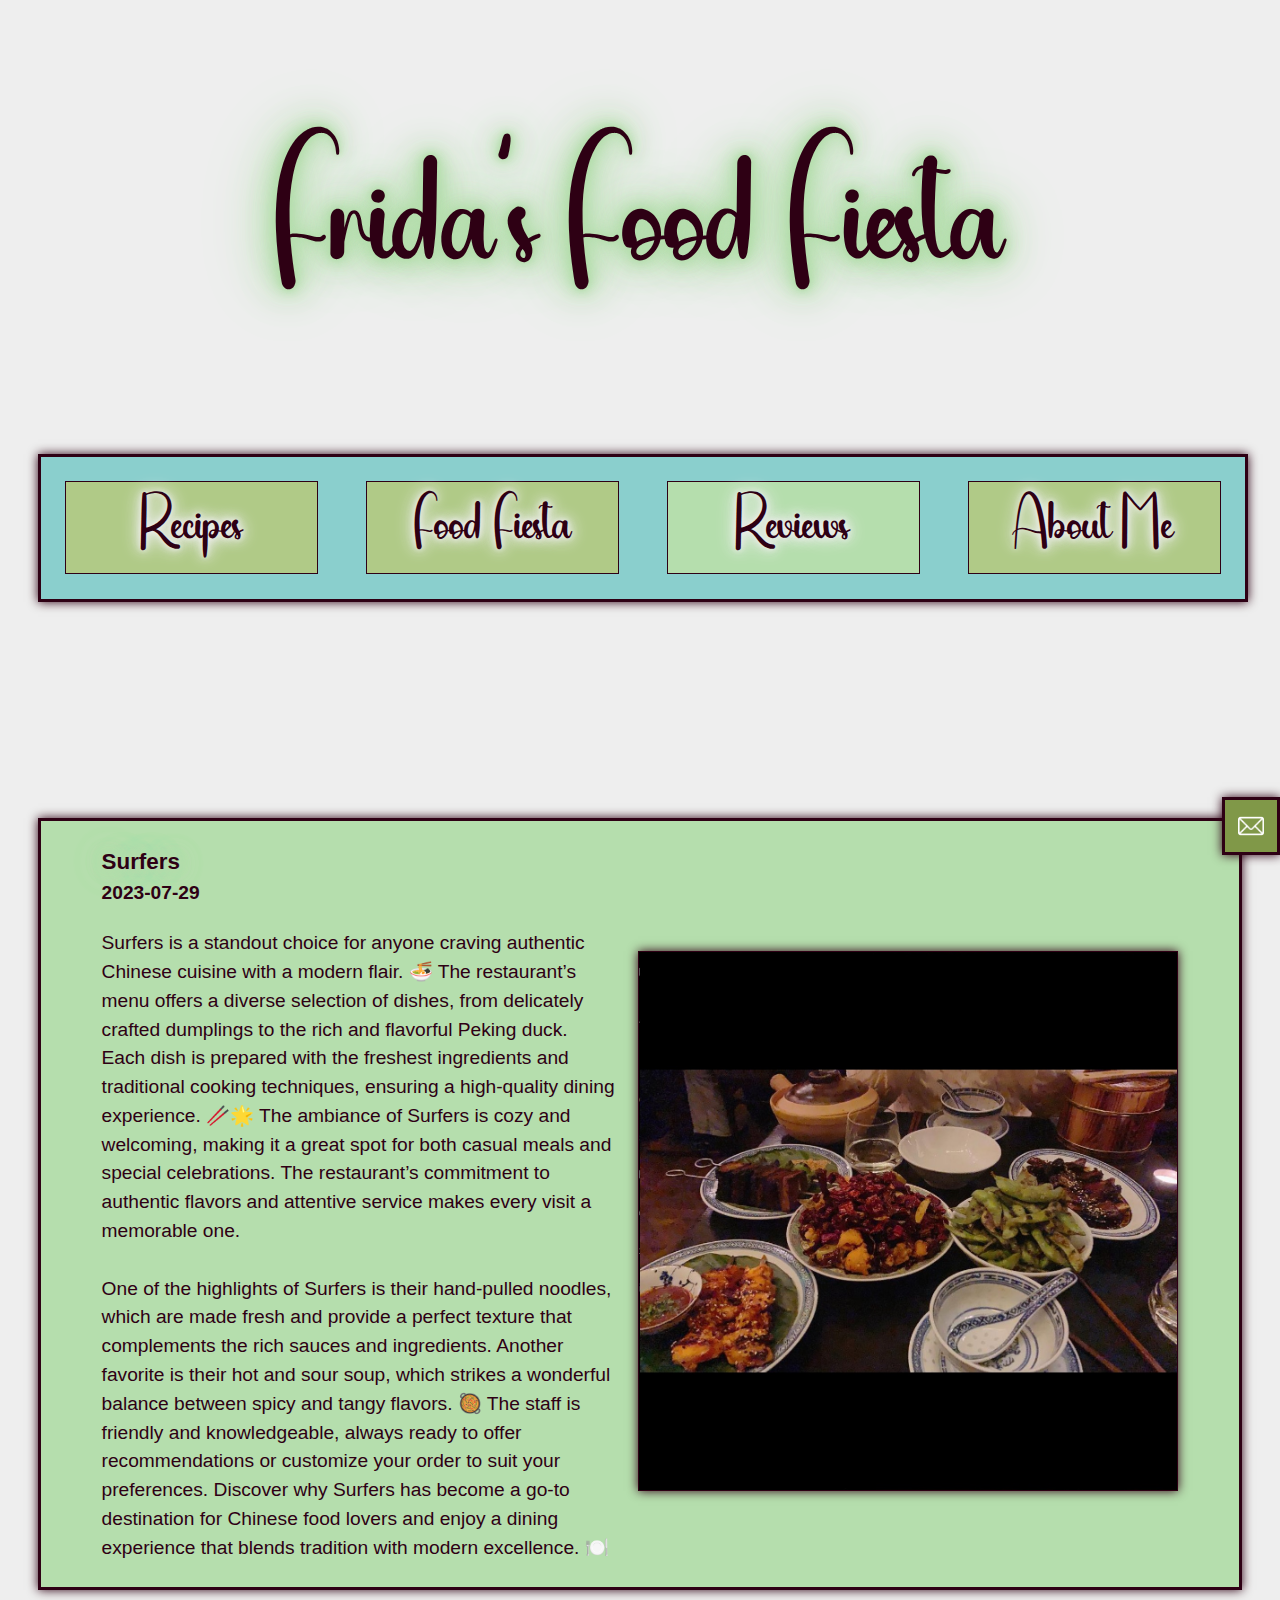
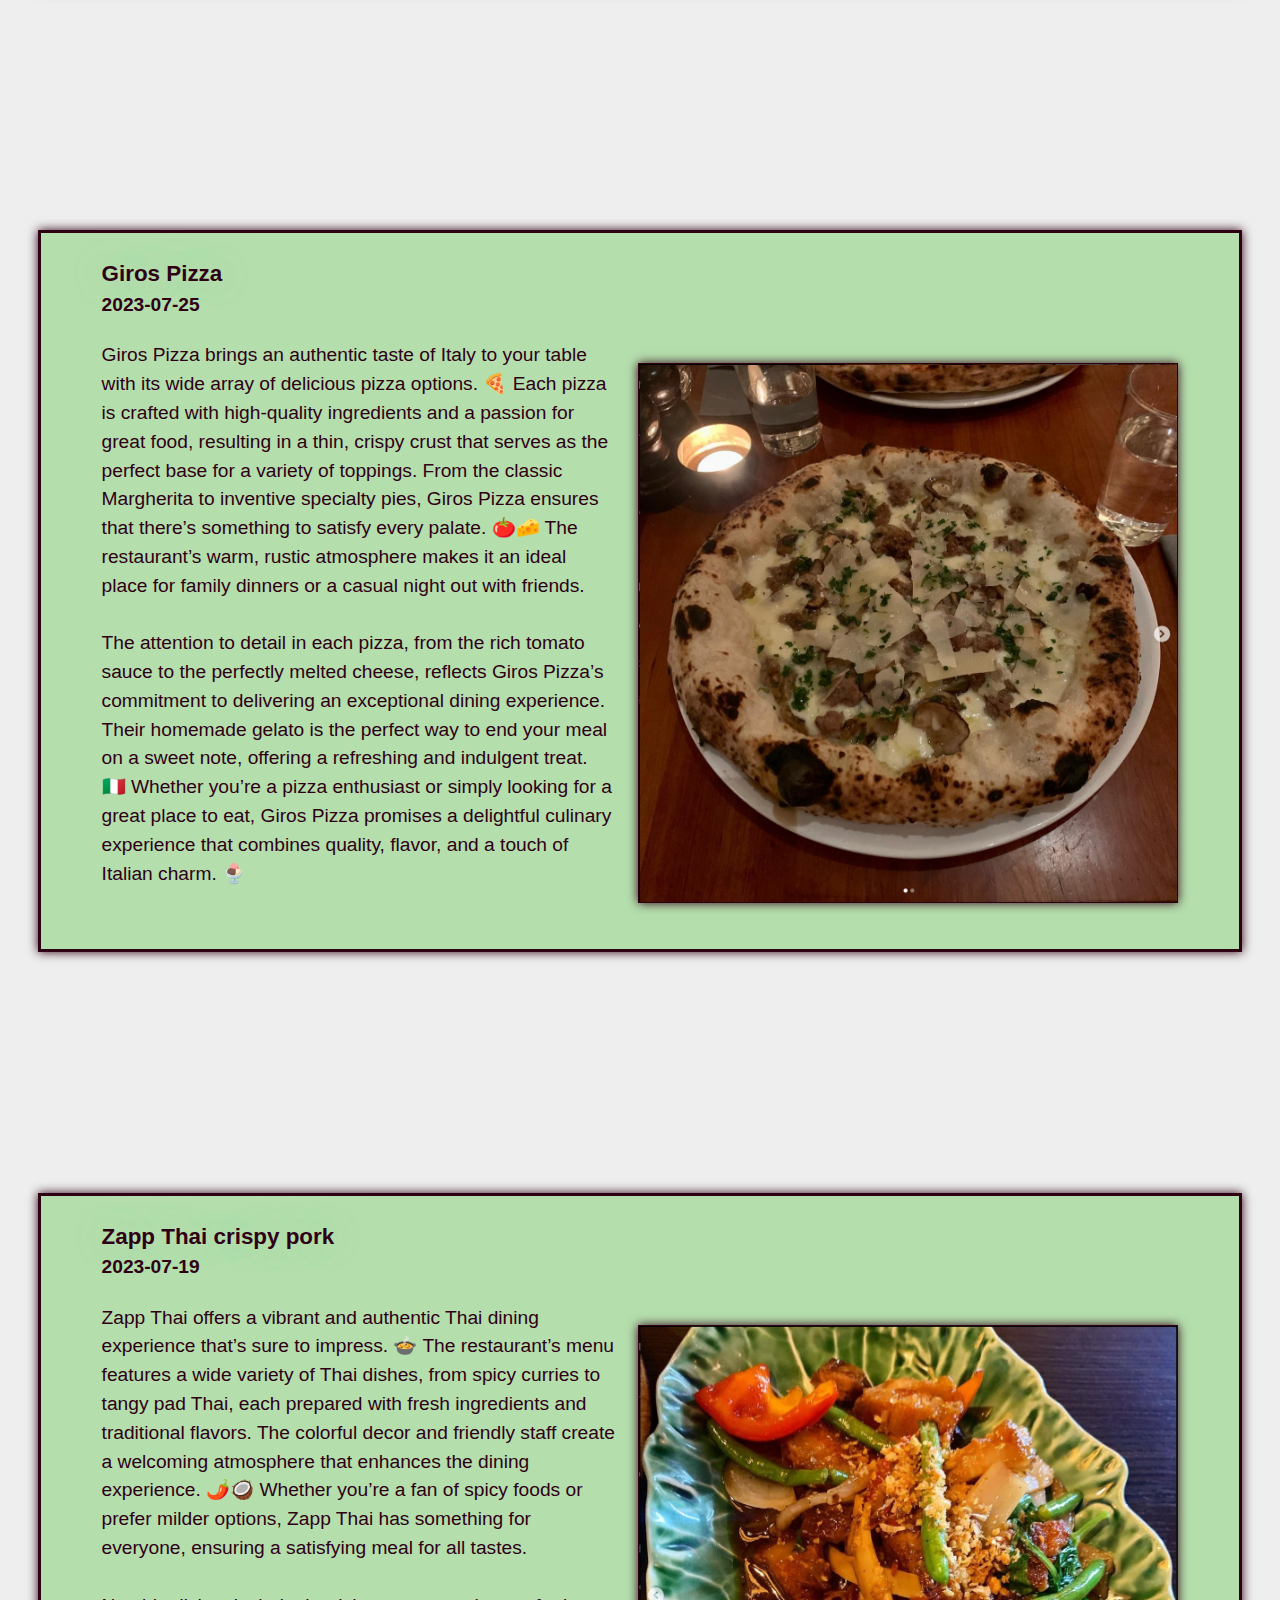
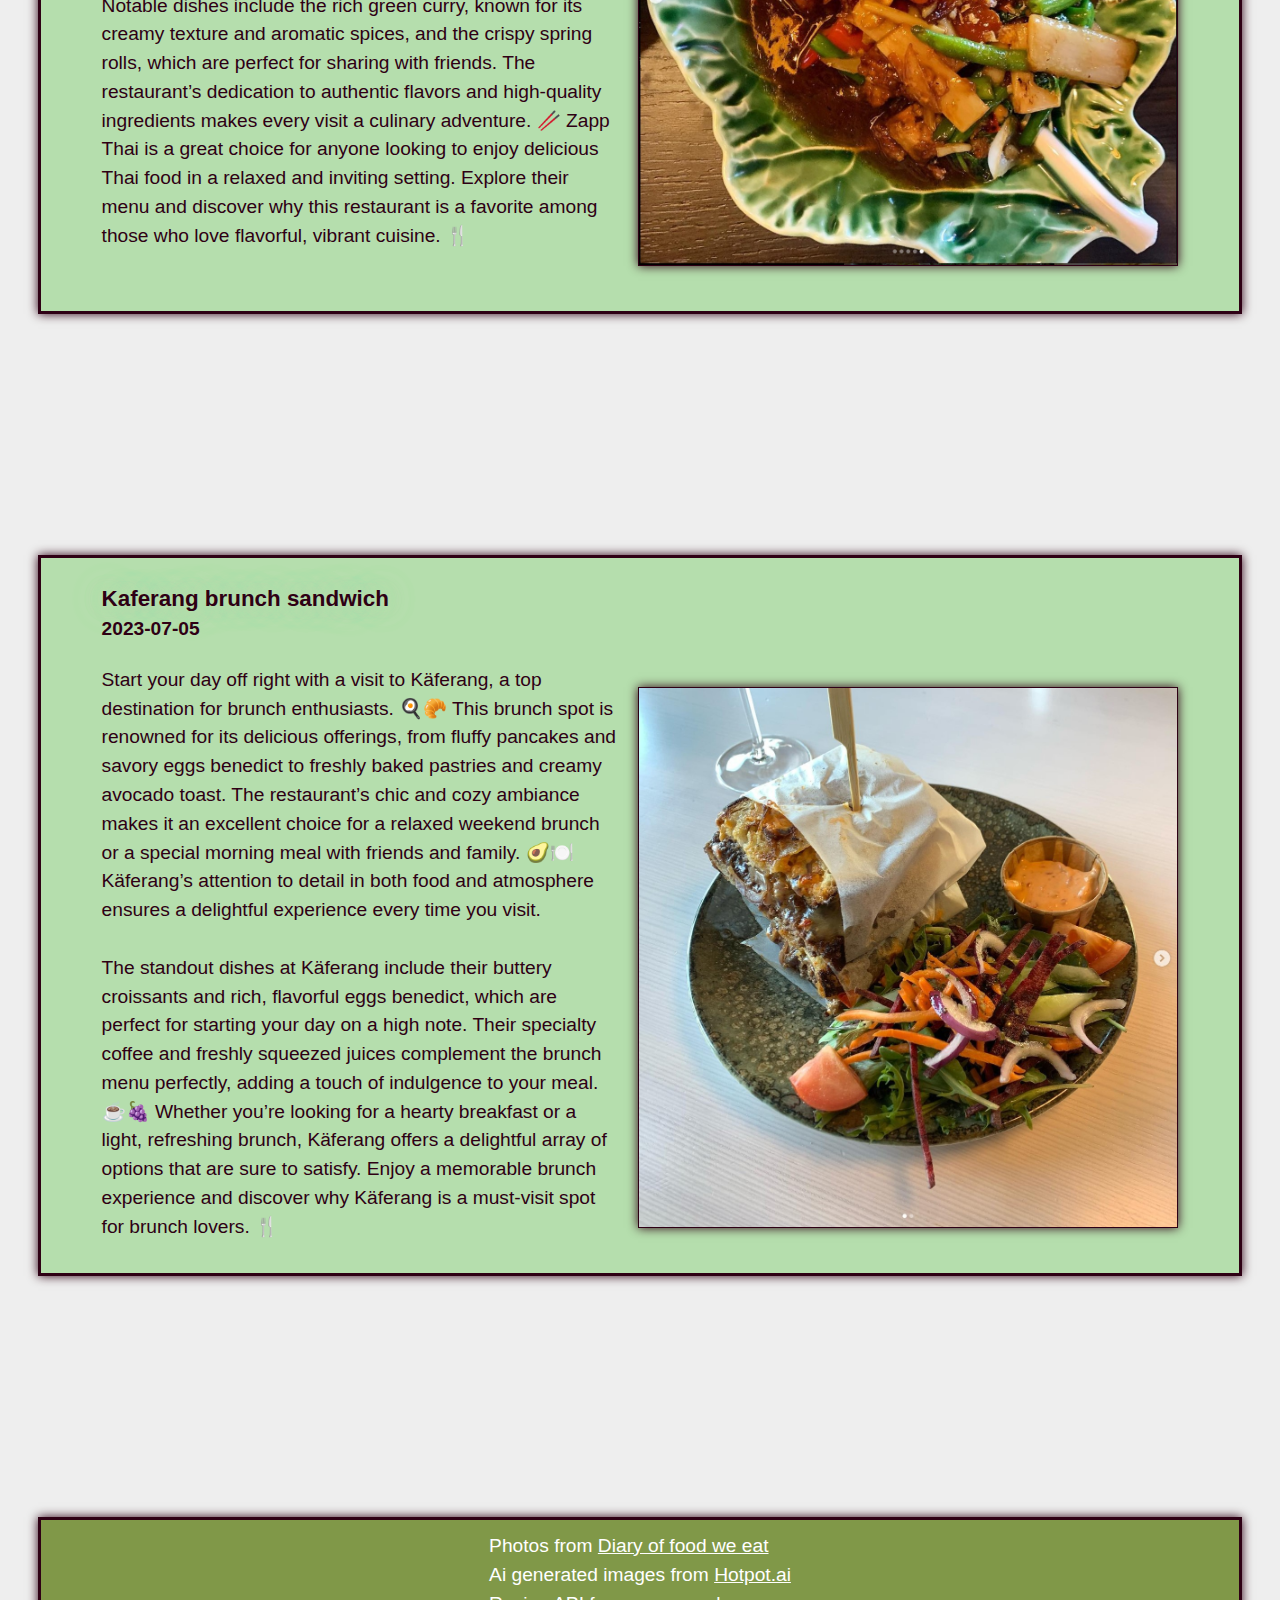
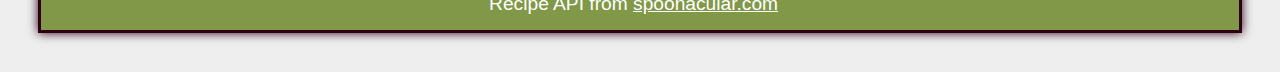
<file: html/reviews.html>
<!DOCTYPE html>
<html lang="en">

<head>
    <title>Reviews - Frida's Food Fiesta</title>
    <meta charset="UTF-8">
    <meta name="viewport" content="width=device-width, intial-scale=1, maximum-scale=2">
    <link rel="icon" href="../images/frida.png" type="image/png">

    <link href="../css/reset.css" rel="stylesheet">
    <link href="../css/main.css" rel="stylesheet">
    <link href="../css/mediaQueries.css" rel="stylesheet">

    <script src="../js/index.js" defer></script>
</head>

<body>
    <header id="title">
        <a href="../index.html">
            <h1>Frida's Food Fiesta</h1>
        </a>
    </header>

    <nav>
        <div class="hamburger" id="hamburger">
            <div class="bar"></div>
            <div class="bar"></div>
            <div class="bar"></div>
        </div>
        <ul class="nav-links">
            <li class="parent"><a href="recipes.html" class="child">Recipes</a></li>
            <li class="parent"><a href="food-fiesta.html" class="child">Food Fiesta</a></li>
            <li class="active parent"><a href="reviews.html" class="child">Reviews</a></li>
            <li class="parent"><a href="about-me.html" class="child">About Me</a></li>
        </ul>
    </nav>

    <main>

        <section id="reviews">

            <article id="review-post-1">
                <h3>Surfers</h3>
                <time>2023-07-29</time>
                <picture>
                    <source media="(max-width: 768px)" srcset="../images/surfers-small.jpg">
                    <img src="../images/surfers.jpg" alt="Table full of chinese dishes at surfers">
                </picture>
                <p>
                    Surfers is a standout choice for anyone craving authentic Chinese cuisine with a modern flair. 🍜
                    The restaurant’s menu offers a diverse selection of dishes, from delicately crafted dumplings to the
                    rich and flavorful Peking duck. Each dish is prepared with the freshest ingredients and traditional
                    cooking techniques, ensuring a high-quality dining experience. 🥢🌟 The ambiance of Surfers is cozy
                    and welcoming, making it a great spot for both casual meals and special celebrations. The
                    restaurant’s commitment to authentic flavors and attentive service makes every visit a memorable
                    one.
                    <br><br>
                    One of the highlights of Surfers is their hand-pulled noodles, which are made fresh and provide a
                    perfect texture that complements the rich sauces and ingredients. Another favorite is their hot and
                    sour soup, which strikes a wonderful balance between spicy and tangy flavors. 🥘 The staff is
                    friendly and knowledgeable, always ready to offer recommendations or customize your order to suit
                    your preferences. Discover why Surfers has become a go-to destination for Chinese food lovers and
                    enjoy a dining experience that blends tradition with modern excellence. 🍽️
                </p>
            </article>

            <article id="review-post-2">
                <h3>Giros Pizza</h3>
                <time>2023-07-25</time>
                <picture>
                    <source media="(max-width: 768px)" srcset="../images/giro-pizza-small.jpg">
                    <img src="../images/giro-pizza.jpg" alt="Pizza at Giro">
                </picture>
                <p>
                    Giros Pizza brings an authentic taste of Italy to your table with its wide array of delicious pizza
                    options. 🍕 Each pizza is crafted with high-quality ingredients and a passion for great food,
                    resulting in a thin, crispy crust that serves as the perfect base for a variety of toppings. From
                    the classic Margherita to inventive specialty pies, Giros Pizza ensures that there’s something to
                    satisfy every palate. 🍅🧀 The restaurant’s warm, rustic atmosphere makes it an ideal place for
                    family dinners or a casual night out with friends.
                    <br><br>
                    The attention to detail in each pizza, from the rich tomato sauce to the perfectly melted cheese,
                    reflects Giros Pizza’s commitment to delivering an exceptional dining experience. Their homemade
                    gelato is the perfect way to end your meal on a sweet note, offering a refreshing and indulgent
                    treat. 🇮🇹 Whether you’re a pizza enthusiast or simply looking for a great place to eat, Giros
                    Pizza promises a delightful culinary experience that combines quality, flavor, and a touch of
                    Italian charm. 🍨
                </p>
            </article>

            <article id="review-post-3">
                <h3>Zapp Thai crispy pork</h3>
                <time>2023-07-19</time>
                <picture>
                    <source media="(max-width: 768px)" srcset="../images/zapp-thai-crispy-pork-small.jpg">
                    <img src="../images/zapp-thai-crispy-pork.jpg" alt="Crispy pork at zapp thai">
                </picture>
                <p>
                    Zapp Thai offers a vibrant and authentic Thai dining experience that’s sure to impress. 🍲 The
                    restaurant’s menu features a wide variety of Thai dishes, from spicy curries to tangy pad Thai, each
                    prepared with fresh ingredients and traditional flavors. The colorful decor and friendly staff
                    create a welcoming atmosphere that enhances the dining experience. 🌶️🥥 Whether you’re a fan of
                    spicy foods or prefer milder options, Zapp Thai has something for everyone, ensuring a satisfying
                    meal for all tastes.
                    <br><br>
                    Notable dishes include the rich green curry, known for its creamy texture and aromatic spices, and
                    the crispy spring rolls, which are perfect for sharing with friends. The restaurant’s dedication to
                    authentic flavors and high-quality ingredients makes every visit a culinary adventure. 🥢 Zapp Thai
                    is a great choice for anyone looking to enjoy delicious Thai food in a relaxed and inviting setting.
                    Explore their menu and discover why this restaurant is a favorite among those who love flavorful,
                    vibrant cuisine. 🍴
                </p>
            </article>

            <article id="review-post-4">
                <h3>Kaferang brunch sandwich</h3>
                <time>2023-07-05</time>
                <picture>
                    <source media="(max-width: 768px)" srcset="../images/kaferang-sandwich-small.jpg">
                    <img src="../images/kaferang-sandwich.jpg" alt="Brunch sandwich at Kaferang">
                </picture>
                <p>
                    Start your day off right with a visit to Käferang, a top destination for brunch enthusiasts. 🍳🥐
                    This brunch spot is renowned for its delicious offerings, from fluffy pancakes and savory eggs
                    benedict to freshly baked pastries and creamy avocado toast. The restaurant’s chic and cozy ambiance
                    makes it an excellent choice for a relaxed weekend brunch or a special morning meal with friends and
                    family. 🥑🍽️ Käferang’s attention to detail in both food and atmosphere ensures a delightful
                    experience every time you visit.
                    <br><br>
                    The standout dishes at Käferang include their buttery croissants and rich, flavorful eggs benedict,
                    which are perfect for starting your day on a high note. Their specialty coffee and freshly squeezed
                    juices complement the brunch menu perfectly, adding a touch of indulgence to your meal. ☕🍇 Whether
                    you’re looking for a hearty breakfast or a light, refreshing brunch, Käferang offers a delightful
                    array of options that are sure to satisfy. Enjoy a memorable brunch experience and discover why
                    Käferang is a must-visit spot for brunch lovers. 🍴
                </p>
            </article>
        </section>
    </main>

    <aside class="parent">
        <button class="bookmark-button child" onclick="toggleForm()"></button>
        <form>
            <h3>Sign up for our newsletter!</h3>
            <label for="name">Name:</label>
            <input type="text" id="name" name="name" required>
            <label for="email">Email:</label>
            <input type="email" id="email" name="email" required>
            <button class="dontSubmit parent">
                <p class="child">Subscribe</p>
            </button>
        </form>
    </aside>

    <footer>
        <ul>
            <li>
                <p>Photos from <a href="https://www.instagram.com/diary_of_food_we_eat/">Diary of food we eat</a></p>
                <p>Ai generated images from <a href="https://https://hotpot.ai/art-generator/">Hotpot.ai</a></p>
                <p>Recipe API from <a href="https://spoonacular.com/food-api">spoonacular.com</a></p>
            </li>
        </ul>
    </footer>
</body>

</html>
</file>
<file: css/main.css>
@font-face {
  font-family: "Food Chicken";
  src: url("fonts/Food Chicken.otf");
}

/* General */
html {
  scroll-behavior: smooth;
}

body {
  padding: 3%;
  font: 500 1.1rem/1.5 Candara, Calibri, sans-serif;
  color: #2e0014;
  background-color: #eee;
}

header {
  padding: 1%;
}

header#title {
  text-align: center;
  padding: 3%;
  margin-top: 5%;
  margin-bottom: 8%;
}

#title a {
  text-decoration: none;
}

h1 {
  font-family: "Food Chicken", Helvetica, sans-serif;
  font-size: 5rem;
  color: #2E0014;
  text-shadow:
    #B5DEAD 0px 0px 5px,
    #B5DEAD 0px 0px 10px,
    #B5DEAD 0px 0px 15px,
    #B5DEAD 0px 0px 20px,
    #B5DEAD 0px 0px 30px,
    #B5DEAD 0px 0px 40px,
    #B5DEAD 0px 0px 50px,
    #B5DEAD 0px 0px 75px;
}

h2 {
  font-family: "Food Chicken", Helvetica, sans-serif;
  font-size: 2.4rem;

  color: #2E0014;
  text-shadow:
    #eee 0px 0px 5px,
    #eee 0px 0px 10px,
    #eee 0px 0px 15px,
    #eee 0px 0px 20px;
}

h3 {
  font-size: 1.4rem;
  font-weight: 700;
  color: #2E0014;
  text-shadow:
    #b5dead 0px 0px 5px,
    #b5dead 0px 0px 10px,
    #b5dead 0px 0px 15px,
    #b5dead 0px 0px 20px,
    #b5dead 0px 0px 30px,
    #b5dead 0px 0px 40px,
    #b5dead 0px 0px 50px;
}

img {
  width: 100%;
  aspect-ratio: 1 / 1;
  object-fit: cover;
  border: 0.1rem solid #2e0014;
}

a {
  color: darkblue;
}

/* Drop shadow */
nav,
.preview,
article,
aside,
table,
img,
#api,
footer {
  box-shadow: 0 0 10px #2e0014;
}

/* Input background */
input {
  background-color: #eeffc6;
}


.parent {
  transition: box-shadow 0.3s; 
}

.parent.hovered {
  box-shadow: 0 0 10px #fff;
  animation: pulsate 2.5s infinite;
}

@keyframes pulsate {

  0%,
  100% {
    box-shadow: 0 0 10px rgba(255, 255, 255, 0.7);
  }

  50% {
    box-shadow: 0 0 30px rgba(255, 255, 255, 1);
  }
}



/* Nav / Hamburger menu*/
nav {
  font-family: "Food Chicken", Helvetica, sans-serif;
  font-size: 2.8rem;
  border: 0.2rem solid #2e0014;
  background-color: #8ACFCD;
  display: flex;
  flex-direction: column;
  justify-content: center;
  align-items: center;
  margin: 8% 0;
  padding: 5%;
  width: 15%;
}

nav ul {
  display: flex;
  flex-direction: column;
  justify-content: space-around;
  align-items: center;
  list-style: none;
}

nav li {
  background-color: #B0CA87;
  border: 0.1rem solid #2e0014;
  text-align: center;
  width: 80%;
  padding: 5%;
  margin: 5% 0;
}

nav li.active {
  background-color: #B5DEAD;
}

nav a {
  text-decoration: none;
  color: #2E0014;
  text-shadow:
    #eee 0px 0px 5px,
    #eee 0px 0px 10px,
    #eee 0px 0px 15px,
    #eee 0px 0px 20px;
}



/* Hamburger menu */
.hamburger {
  display: none;
}

.bar {
  width: 2.3rem;
  height: 0.3rem;
  background-color: #fff;
  margin: 0.2rem 0;
  border: 0.1rem solid #2e0014;
}

@media all and (max-width: 1023px) {
  .hamburger {
    display: flex;
    flex-direction: column;
    cursor: pointer;
    margin: 2% 0;
  }

  nav.active {
    width: 90%;
    padding: 4%;
    align-items: start;
  }

  nav ul {
    display: none;
  }

  nav ul.active {
    display: flex;
    flex-direction: column;
    width: 100%;
  }
}



/* Posts */
article {
  margin: 5% 0;
  padding: 2% 5%;
  border: 0.1rem solid #2e0014;
  background-color: #B5DEAD;
  color: #2e0014;
}

article img {
  width: 100%;
  margin: 2% 0;
}

time {
  display: block;
  margin-bottom: 2%;
  font-size: 1.2rem;
  font-weight: 600;
}

#recipes article,
#food-fiesta article,
#reviews article {
  border: 0.2rem solid #2e0014;
  margin: 10% 0;
}


/* Table */
table {
  float: left;
  border-collapse: collapse;
  border: 0.1rem solid #2e0014;
  background-color: #f2f2f2;
  margin-right: 3%;
  margin-bottom: 1%;
}

td:nth-child(even) {
  text-align: right;
}

th {
  background-color: lightgray;
  font-weight: bold;
}

th,
td {
  padding: 1rem;
}

tr {
  border-bottom: 0.1rem solid #E6E5E5;
}

tr:last-child {
  border-bottom-color: #2e0014;
}

/* Kanske klumpig lösning för att ändra utseendet */
@media all and (min-width: 320px) and (max-width: 374px) {
  table+p {
    clear: both;
  }
}

@media all and (min-width: 768px) and (max-width: 1023px) {
  table+p {
    clear: both;
  }

}



/* Gallery */
.gallery {
  display: flex;
  flex-direction: column;
  justify-content: space-around;
}

.preview {
  display: flex;
  flex-direction: column;
  margin: 10% 0;
  padding: 3%;
  background-color: #B0CA87;
  border: 0.2rem solid #2e0014;
}

.preview #food-post-2,
.preview #food-post-3,
.preview #food-post-4,
.preview #recipe-post-2,
.preview #recipe-post-3,
.preview #recipe-post-4,
.preview #review-post-2,
.preview #review-post-3,
.preview #review-post-4 {
  display: none;
}



/* Recipes, Food-fiesta, Reviews */
#recipes,
#food-fiesta,
#reviews {
  display: flex;
  flex-direction: column;
}

#recipes #recipe-post-3,
#recipes #recipe-post-4 {
  display: block;
}



/* about me */
#about-me {
  display: flex;
  flex-direction: column;
  justify-content: center;
  align-items: center;
}

#about-me img {
  width: 90%;
  border: 0.2rem solid #2e0014;
  margin: 3% 5%;
}

#about-me h2 {
  font-size: 3.6rem;
  margin: 2% 0;
}

#about-me p {
  padding: 5%;
  margin: 5% 0;
  border: 0.2rem solid #2e0014;
  background-color: #B5DEAD;
}





/* Aside / Newsletter */
aside {
  padding: 1%;
  margin-top: 10%;
  background-color: #B0CA87;
  border: 0.2rem solid #2e0014;
}

.bookmark-button {
  display: none;
}

form {
  padding: 1%;
}

form h3 {
  text-align: center;
  margin: 2% 0;
}

label {
  float: left;
  text-align: right;
  width: 25%;
  margin-left: 5%;
  margin-right: 2%;
}

aside input {
  width: 55%;
}

button.dontSubmit {
  display: block;
  margin: 2% auto;
  background-color: #809848;
  font-size: 1.1rem;
}



/* Footer */
footer {
  display: flex;
  justify-content: center;
  margin-top: 10%;
  padding: 1%;
  border: 0.2rem solid #2e0014;
  background-color: #809848;
  color: #fff;
}

footer a {
  color: #fff;
}
</file>
<file: css/mediaQueries.css>
/* Tablet */
@media all and (min-width: 768px) {

    /* General */
    body {
        font-size: 1.2rem;
    }

    h1 {
        font-size: 7.2rem;
    }

    nav {
        padding: 4% 1%;
    }

    nav li {
        margin: 3% 0;
    }


    /* Posts */
    #food-fiesta article img,
    #reviews article img {
        float: right;
        margin-left: 2%;
        width: 55%;
    }

    /* Clear så att inte bilden spiller över */
    #food-fiesta article::after,
    #reviews article::after {
        content: "";
        display: table;
        clear: both;
    }


    /* Gallery */
    .preview {
        display: grid;
        grid-column-gap: 2%;
        grid-template-rows: 10% 1fr;
        grid-template-columns: 1fr 1fr;
        grid-template-areas:
            "head head"
            "article article";
        margin: 3% 0;
        padding: 2%;
    }

    .preview header {
        grid-area: head;
        justify-self: start;
        align-self: start;
    }

    .preview #food-post-2,
    .preview #recipe-post-2,
    .preview #review-post-2 {
        display: block;
    }


    /* recipes */
    #recipes {
        display: grid;
        grid-template-columns: 1fr 1fr;
        grid-column-gap: 5%;
        grid-row-gap: 1%;
    }


    /* API Recipe search */
    #resultFeed article {
        width: 40%;
    }

    #resultFeed article#displayed {
        width: 90%;
    }

    /* About me */
    #about-me h2 {
        font-size: 6rem;
        margin: 4% 0;
    }

    #about-me p {
        max-width: 60%;
    }


    /* aside */
    aside input {
        width: 40%;
    }
}


/* Laptop */
@media all and (min-width: 1024px) {

    /* General */
    h1 {
        font-size: 7.8rem;
    }

    h2 {
        font-size: 2.6rem;
    }

    h3 {
        font-size: 1.4rem;
    }


    /* nav */
    nav {
        width: 100%;
        padding: 0;
    }

    nav ul {
        flex-direction: row;
        width: 100%;
    }

    nav li {
        width: 25%;
        padding: 1%;
        margin: 2%;
    }


    /* posts */
    #food-fiesta article img,
    #reviews article img {
        width: 50%;
    }



    /* Gallery */
    section.preview {
        padding: 1%;
        grid-template-rows: 15% 1fr;
        grid-template-columns: 1fr 1fr 1fr 1fr;
        grid-template-areas:
            "head head head head"
            "article article article article";
    }

    section.preview #food-post-3,
    section.preview #food-post-4,
    section.preview #recipe-post-3,
    section.preview #recipe-post-4,
    section.preview #review-post-3,
    section.preview #review-post-4 {
        display: block;
    }

    /* About me */
    #about-me picture {
        display: flex;
        flex-direction: column;
    }
    #about-me img {
        width: 60%;
        align-self: center;
    }

    /* API Recipe Search */
    #api h3 {
        font-size: 1.8rem;
    }

    #resultFeed article#displayed img {
        width: 80%;
    }


    /* Aside / Newsletter */
    aside {
        position: fixed;
        right: 0;
        bottom: 5%;
        max-width: 20%;
        display: flex;
        flex-direction: column;
        justify-content: center;
        align-items: center;
        background-color: #809848;
    }

    .bookmark-button {
        display: inline-block;
        border: none;
        padding: 1em;
        cursor: pointer;
        background-color: transparent;
        background-image: url("/images/email.png");
        background-size: cover;
    }

    form {
        display: none;
        margin-top: 0.7rem;
    }

    form.show {
        display: flex;
        flex-wrap: wrap;
        align-items: center;
        justify-content: center;
        width: 80%;
        padding: 10%;
        background-color: #B0CA87;
        border: 0.1rem solid #2e0014;
    }

    label {
        margin-left: 0;
        margin-right: 10%;
    }

    button.dontSubmit {
        margin-top: 5%;
        background-color: #B5DEAD;
    }
}



/* Laptop L */
@media all and (min-width: 1440px) {

    #food-fiesta article p,
    #reviews article p {
        columns: 2;
        column-gap: 5%;
    }

    #food-fiesta article img,
    #reviews article img {
        width: 40%;
    }

    /* API Recipe Search */
    #api h3 {
        font-size: 1.8rem;
    }

    #api input,
    #api button {
        font-size: 1.3rem;
    }

    #instructions {
        columns: 2;
    }

    /* About me */
    #about-me h2 {
        font-size: 7rem;
        margin: 3% 0;
    }

    /* Aside / Newsletter */
    .bookmark-button {
        transform: scale(1.2);
    }
}



/*  4K */
@media all and (min-width: 2560px) {

    /* General */
    body {
        font-size: 2rem;
    }

    h1 {
        font-size: 16rem;
    }

    h2 {
        font-size: 5rem;
    }

    h3 {
        font-size: 2.4rem;
    }

    time {
        font-size: 2.2rem;
    }



    /* Nav */
    nav {
        border: 0.3rem solid #2e0014;
        font-size: 5.4rem;
        margin-bottom: 7%;
    }

    nav li {
        border: 0.2rem solid #2e0014;
    }


    /* Posts */
    article {
        border: 0.2rem solid #2e0014;
    }

    #recipes article,
    #food-fiesta article,
    #reviews article {
        border: 0.3rem solid #2e0014;
    }

    #recipes img,
    #food-fiesta img,
    #reviews img {
        border: 0.2rem solid #2e0014;
    }


    /* Gallery */
    section.preview {
        border: 0.3rem solid #2e0014;
    }

    section.preview header {
        margin-top: 0.5%;
    }


    /* About me */
    #about-me img {
        width: 100%;
    }

    #about-me h2 {
        font-size: 10rem;
        margin: 2% 0;
    }


    /* API Recipe Search */
    #api h3 {
        font-size: 3.5rem;
    }

    #api input,
    #api button {
        font-size: 2.5rem;
    }


    /* Aside / newsletter */
    aside {
        padding: 1.6%;
        border: 0.3rem solid #2e0014;
    }

    .bookmark-button {
        transform: scale(2.1);
    }

    form.show {
        margin-top: 5%;
        border: 0.2rem solid #2e0014;
    }

    label {
        font-size: 2.1rem;
    }

    aside input {
        transform: scale(1.3);
    }

    button.dontSubmit {
        margin-top: 7%;
        transform: scale(1.7);
    }


    /* Footer */
    footer {
        border: 0.3rem solid #2e0014;
    }
}
</file>
<file: css/api.css>
/* API - Recipe Search */
#api {
    text-align: center;
    padding: 2%;
    margin: 10% auto;
    background-color: #b0ca87;
    border: 0.2rem solid #2e0014;
}

#api #id {
    display: none;
}

#api h3 {
    text-align: center;
    margin-bottom: 3%;
    display: block;
}

#api input {
    width: 50%;
    font-size: 1.1rem;
    display: inline-block;
}

#api button {
    font-size: 1.1rem;
    background-color: #809848;
    display: inline-block;
}

#resultFeed {
    display: flex;
    justify-content: center;
    flex-wrap: wrap;
    margin-top: 2%;
}

#resultFeed article {
    width: 90%;
    margin: 3% 1%;
    padding: 2%;
    background-color: #B5DEAD;
    border: 0.2rem solid #2e0014;
}


#resultFeed article#displayed {
    padding: 3%;
}

#servings {
    font-weight: bold;
}

#servings,
#ingredients {
    text-align: left;
}


#instructions {
    margin-bottom: 2%;
    text-align: center;
}
</file>
